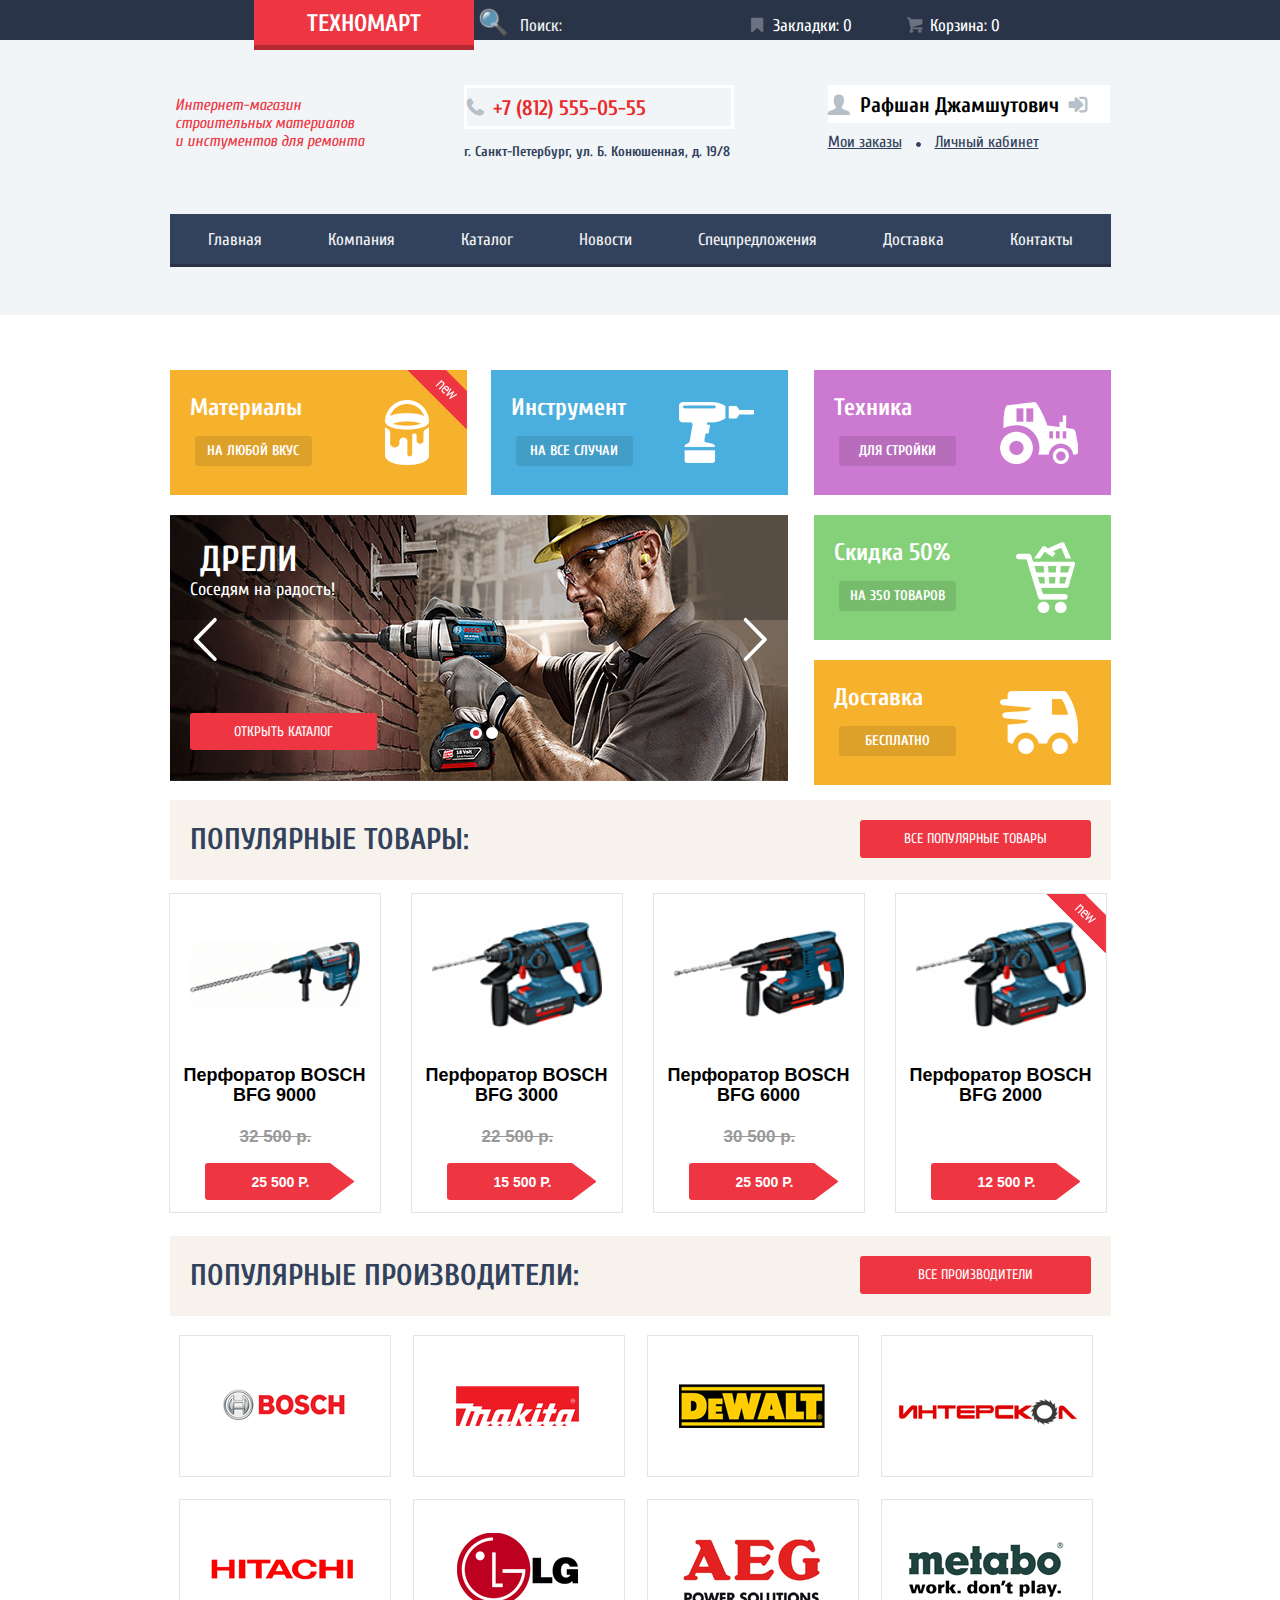
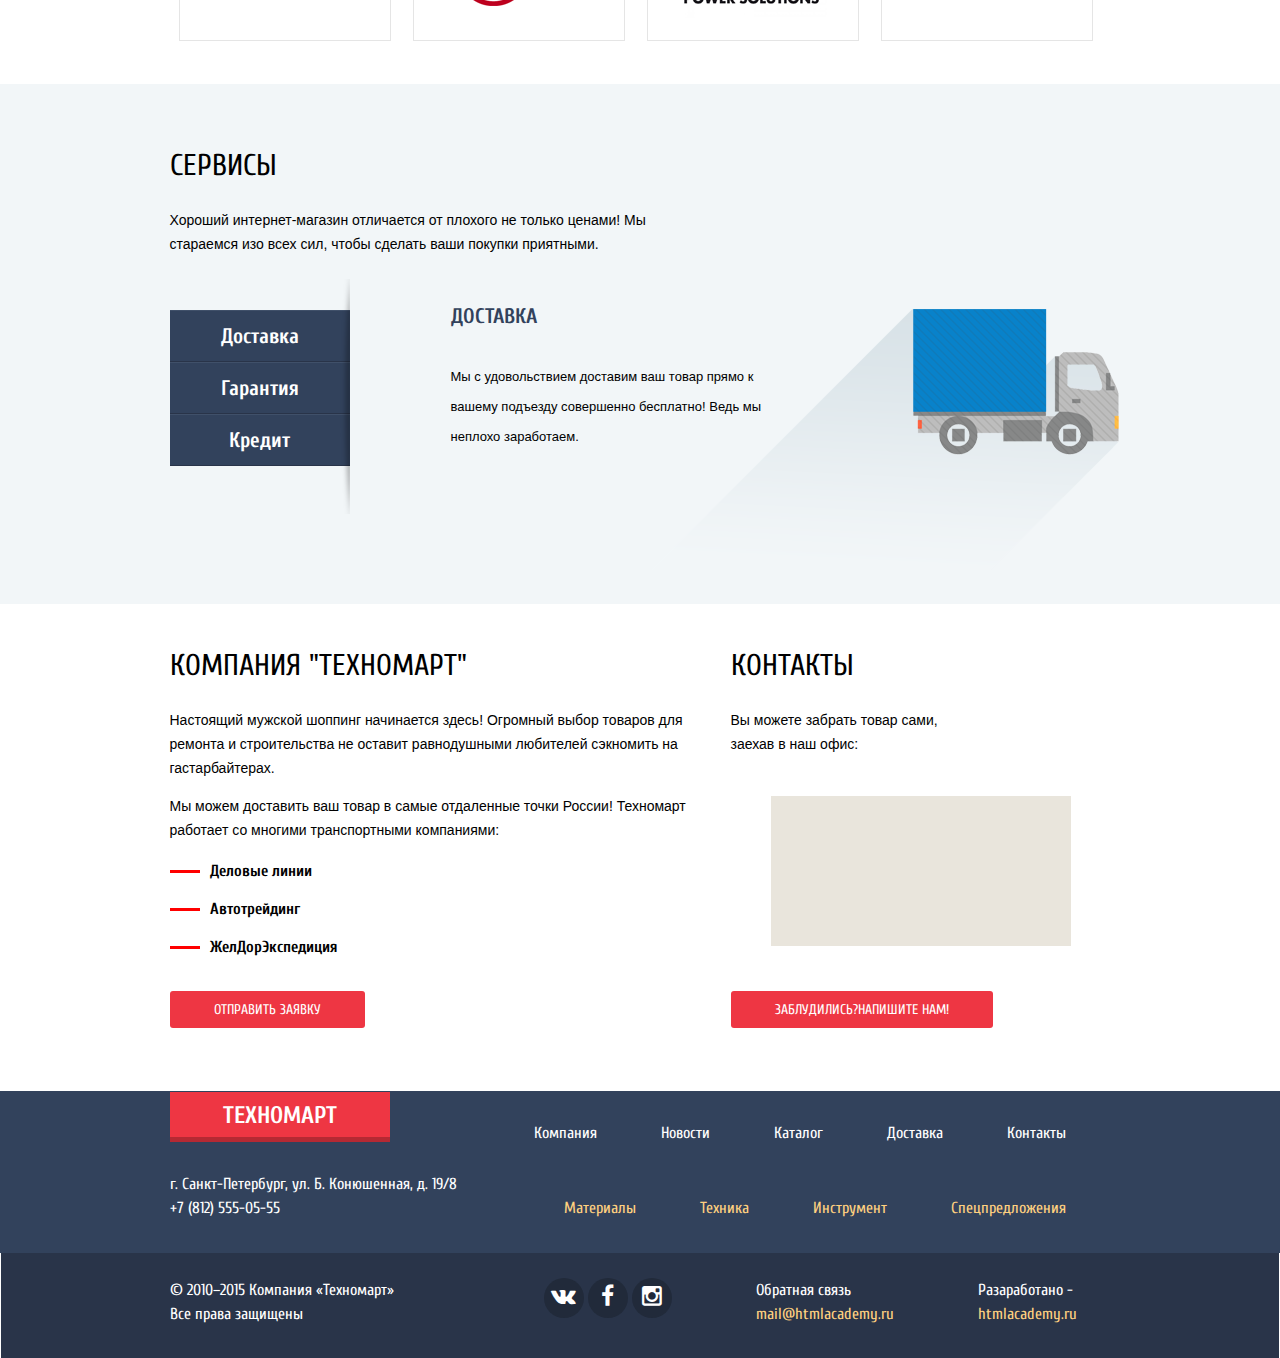
<file: technomart/index.html>
<!DOCTYPE html>
<html lang="en">
<head>
	<meta charset="UTF-8">
	<title>«Техномарт»</title>
	<link href='http://fonts.googleapis.com/css?family=Cuprum:400,400italic,700,700italic&subset=latin,cyrillic' rel='stylesheet' type='text/css'>
	<link href='http://fonts.googleapis.com/css?family=PT+Sans:400,700,400italic,700italic&subset=latin,cyrillic' rel='stylesheet' type='text/css'>
	<!--<link href='fonts/PTS76F.ttf' rel='stylesheet' type='text/css'>
	<link href='fonts/PTS75F.ttf' rel='stylesheet' type='text/css'>
	<link href='fonts/PTS56F.ttf' rel='stylesheet' type='text/css'>
	<link href='fonts/PTS55F.ttf' rel='stylesheet' type='text/css'>
	<link href='fonts/PTN77F.ttf' rel='stylesheet' type='text/css'>
	<link href='fonts/PTN57F.ttf' rel='stylesheet' type='text/css'>
	<link href='fonts/PTC75F.ttf' rel='stylesheet' type='text/css'>
	<link href='fonts/PTC55F.ttf' rel='stylesheet' type='text/css'>
	<link href='fonts/Cuprum-Regular.ttf' rel='stylesheet' type='text/css'>
	<link href='fonts/Cuprum-Italic.ttf' rel='stylesheet' type='text/css'>
	<link href='fonts/Cuprum-BoldItalic.ttf' rel='stylesheet' type='text/css'>
	<link href='fonts/Cuprum-Bold.ttf' rel='stylesheet' type='text/css'>-->
	<link rel="stylesheet" href="css/normalize.css">
	<link rel="stylesheet" href="css/style.css"></head>
<body>
	<header>
		<div class="border-up">
			<div class="content-wraper">
				<ul>
					<li>
						<a href="index.html" class="logo" >Техномарт</a>
					</li>
					<li>
						🔍
						<input type="text" class="search" value="Поиск:"></li>
					<li>
						<a href="" class="icon-bookmark">
							<span>
								Закладки: <b>0</b>
							</span>
						</a>
					</li>
					<li>
						<a href="" class="icon-basket">
							<span>
								Корзина: <b>0</b>
							</span>
						</a>
					</li>

					<li>
						<a href="" class="order">Оформить заказ</a>
					</li>
				</ul>
			</div>
		</div>
		<div class="layer">
			<div class="content-wraper">

				<div class="main-title">
					<div class="discript">
						<p>
							Интернет-магазин строительных материалов и инстументов для ремонта
						</p>
					</div>
					<div class="contacts">
						<div class="phone">+7 (812) 555-05-55</div>
						<p>г. Санкт-Петербург, ул. Б. Конюшенная, д. 19/8</p>
					</div>
					<div class="buttons">
						<a href="#" class="enter">Войти</a>
						<a href="#" class="registration">Регистрация</a>

					</div>
					<div class="login">
						<a href="" class="btnlog">Рафшан Джамшутович</a>

						<a href="">Мои заказы</a>
						<div class="point"></div>
						<a href="">Личный кабинет</a>
					</div>

				</div>

				<nav>
					<ul>
						<li>
							<a href="">Главная</a>
						</li>
						<li>
							<a href="">Компания</a>
						</li>
						<li>
							<a href="">Каталог</a>
						</li>
						<li>
							<a href="">Новости</a>
						</li>
						<li>
							<a href="">Спецпредложения</a>
						</li>
						<li>
							<a href="">Доставка</a>
						</li>
						<li>
							<a href="">Контакты</a>
						</li>
					</ul>
				</nav>
			</div>
		</div>

	</header>

	<div class="content-wraper">
		<div class="face-content">
			<figure>
				<div class="new">
					<img src="img/new.png" alt=""></div>
				<h3>Материалы</h3>
				<a href="">На любой вкус</a>

			</figure>

			<figure>

				<h3>Инструмент</h3>
				<a href="">На все случаи</a>
			</figure>

			<figure>
				<h3>Техника</h3>
				<a href="">Для стройки</a>
			</figure>

			<figure class="slider">

				<input type="radio" id="btn-1" name="toggle" checked>
				<input type="radio" id="btn-2" name="toggle">
				<div class="slider-controls">
					<label for="btn-1"></label>
					<label for="btn-2"></label>
				</div>

				<div class="arrow-controls">

					<label for="btn-1" class="icon-right on-second-right"></label>
					<label for="btn-2" class="icon-left on-first-left"></label>
					<label for="btn-2" class="icon-right on-first-right"></label>
					<label for="btn-1" class="icon-left on-second-left"></label>
				</div>

				<div class="slides">

					<div class="slide">
						<p class="slide-text">
							<span>Дрели</span>
							<br>Соседям на радость!</p>
						<a href="" class="slide-btn">Открыть каталог</a>

					</div>

					<div class="slide">
						<p class="slide-text">
							<span>Перфораторы</span>
							<br>Настоящие мужские игрушки</p>
						<a href="" class="slide-btn">Открыть каталог</a>
					</div>
				</div>

			</figure>

			<figure>

				<h3>Скидка 50%</h3>
				<a href="">на 350 товаров</a>
			</figure>

			<figure>
				<h3>Доставка</h3>
				<a href="">Бесплатно</a>
			</figure>

		</div>

		<article class="top-goods clearfix">
			<div class="title-top-goods">
				<h2>Популярные товары:</h2>
				<a href="" class="slide-btn">Все популярные товары</a>
			</div>
			<section class="items-top">
				<article class="item-top">
					<img class="picture-item"  src="img/bfg9000.png"   alt="Перфоратор BOSCH BFG 9000">
					<h3>Перфоратор BOSCH BFG 9000</h3>
					<p>32 500 р.</p>
					<div class="slide-btn-div">25 500 р.</div>
					<div class="item-buttons">
						<button class="buy">Купить</button>
						<button class="bookmark">В закладки</button>
					</div>
				</article>

				<article class="item-top">
					<img class="picture-item"  src="img/bfg3000.png"   alt="Перфоратор BOSCH BFG 9000">
					<h3>Перфоратор BOSCH BFG 3000</h3>
					<p>22 500 р.</p>
					<div class="slide-btn-div">15 500 р.</div>
					<div class="item-buttons">
						<button class="buy">Купить</button>
						<button class="bookmark">В закладки</button>
					</div>
				</article>

				<article class="item-top">
					<img class="picture-item"  src="img/bfg6000.png"   alt="Перфоратор BOSCH BFG 9000">
					<h3>Перфоратор BOSCH BFG 6000</h3>
					<p>30 500 р.</p>
					<div class="slide-btn-div">25 500 р.</div>
					<div class="item-buttons">
						<button class="buy">Купить</button>
						<button class="bookmark">В закладки</button>
					</div>
				</article>

				<article class="item-top">
					<div class="new">
						<img src="img/new.png" alt=""></div>
					<img class="picture-item"  src="img/bfg2000.png"   alt="Перфоратор BOSCH BFG 9000">
					<h3>Перфоратор BOSCH BFG 2000</h3>
					<p></p>
					<div class="slide-btn-div">12 500 р.</div>
					<div class="item-buttons">
						<button class="buy">Купить</button>
						<button class="bookmark">В закладки</button>
					</div>
				</article>

			</section>

			<section class="items-manufacturers">

				<div class="title-top-goods">
					<h2>Популярные производители:</h2>
					<a href="" class="slide-btn">Все производители</a>
				</div>

				<article class="item-top">
					<a href="" title="BOSCH"></a>
				</article>

				<article class="item-top">
					<a href=""></a>
				</article>

				<article class="item-top">
					<a href=""></a>
				</article>

				<article class="item-top">
					<a href=""></a>
				</article>

				<article class="item-top">
					<a href=""></a>
				</article>

				<article class="item-top">
					<a href=""></a>
				</article>

				<article class="item-top">
					<a href=""></a>
				</article>

				<article class="item-top">
					<a href=""></a>
				</article>

			</section>
		</article>
</div>
		<article class="main-services">
			<div class="content-wraper">
			<h3>Сервисы</h3>
			<p>
				Хороший интернет-магазин отличается от плохого не только ценами!
Мы стараемся изо всех сил, чтобы сделать ваши покупки приятными.
			</p>
            <input type="radio" id="s-btn-1" name="s-toggle" checked>
			<input type="radio" id="s-btn-2" name="s-toggle">
			<input type="radio" id="s-btn-3" name="s-toggle">
			<div class="s-slider-controls">
				<label for="s-btn-1">Доставка</label>
				<label for="s-btn-2">Гарантия</label>
				<label for="s-btn-3">Кредит</label>
			</div>

			<section class="services-slides">
				<figure class="service-slide">
					<h2>Доставка</h2>
					<p>Мы с удовольствием доставим ваш товар прямо 
к вашему подъезду совершенно бесплатно!
Ведь мы неплохо заработаем.</p>
<img src="img/bg_slider_delivery.png" alt=""> 	
				</figure>
				<figure class="service-slide">
					<h2>Гарантия</h2>
					<p>Если купленный у нас товар поломается или заискрит, 
а также в случае пожара, спровоцированного его возгаранием,  вы всегда можете быть уверены в нашей гарантии. Мы обменяем сгоревший товар на новый. 
Дом уж восстановите как-нибудь сами.</p>
<img src="img/bg_slider_warranty.png" alt="">
				</figure>
				<figure class="service-slide">
					<h2>Кредит</h2>
					<p>Залезть в долговую яму стало проще! 
Кредитные консультанты придут вам на помощь.</p>
	<a href="" class="slide-btn">Отправить заявку</a>
<img src="img/bg_slider_credit.png" alt="">
				</figure>
			</section>
		    </div>
			</article>

			<div class="content-wraper clearfix">
			<article class="final-info">
				<section class="about-info"><h3>Компания "Техномарт"</h3><p>Настоящий мужской шоппинг начинается здесь! Огромный выбор товаров для ремонта и строительства не оставит равнодушными любителей сэкномить на гастарбайтерах.
</p><p>Мы можем доставить ваш товар в самые отдаленные точки России!
Техномарт работает со многими транспортными компаниями:</p>
<ul>
	<li>Деловые линии</li>
	<li>Автотрейдинг</li>
	<li>ЖелДорЭкспедиция</li>
</ul>
<a href="" class="slide-btn">Отправить заявку</a>
</section>
				<section class="contact-info"><h3>Контакты</h3><p>Вы можете забрать товар сами,<br> заехав в наш офис:</p><div id="yandex-map" class="map-info"></div><a href="" class="slide-btn">Заблудились?Напишите нам!</a>
				<div id="big-map-info" class="big-map-info"></div></section>
			</article>
			</div>

			<div class="modal-content-write-us">
				<form action="" class="">
				     <div class="name-modal clearfix"><span>Ваше имя:<br>
					<input type="text" placeholder="Представьтесь, пожалуйста" required></span>
					<span>Ваш e-mail:<br>
					<input type="text" placeholder="Для отправки ответа" required></span>
					</div>
					<div class="msg-modal">Текст письма:<br>
					<textarea placeholder="В свободной форме" rows="10" cols="67"></textarea> 
					</div>
                    <div class="buttons-modal">
					<input class="slide-btn" type="submit" value="Отправить">
					<input class="slide-btn" type="reset" value="Отмена">
					</div>
				</form>
			</div>

			<footer>
				
					<div class="part-first-footer">
					<div class="content-wraper">
						<ul>
							<li><a href="index.html" class="logo" >Техномарт</a></li>
							<li><a href="">Компания</a></li>
							<li><a href="">Новости</a></li>
							<li><a href="">Каталог</a></li>
							<li><a href="">Доставка</a></li>
							<li><a href="">Контакты</a></li>
						</ul>
						<ul>
							<li>г. Санкт-Петербург, ул. Б. Конюшенная, д. 19/8
+7 (812) 555-05-55</li>
							<li><a href="">Материалы</a></li>
							<li><a href="">Техника</a></li>
							<li><a href="">Инструмент</a></li>
							<li><a href="">Спецпредложения</a></li>
						</ul>
					</div>
					<div class="part-second-footer">
					<div class="content-wraper">
						<ul>
							<li>© 2010–2015 Компания «Техномарт»<br>
Все права защищены</li>
							<li><div class="social-btn vk"></div>
							<div class="social-btn facebook"></div>
							<div class="social-btn insta"></div></li>
							<li><div class="info-footer">Обратная связь<br><span>mail@htmlacademy.ru</span></div></li>
							<li><div class="info-footer">Разаработано - <br><span>htmlacademy.ru</span></div></li>
						</ul>
					</div>
					</div>
				</div>
			</footer>

			<script type="text/javascript" charset="utf-8" src="https://api-maps.yandex.ru/services/constructor/1.0/js/?sid=Ft5ud1qsmqNXCoJzRww0gpZ7fTsBx5E6&width=300&height=150&id=yandex-map"></script>
			<script type="text/javascript" charset="utf-8" src="https://api-maps.yandex.ru/services/constructor/1.0/js/?sid=Ft5ud1qsmqNXCoJzRww0gpZ7fTsBx5E6&width=915&height=415&id=big-map-info"></script>
</body>
</html>
</file>
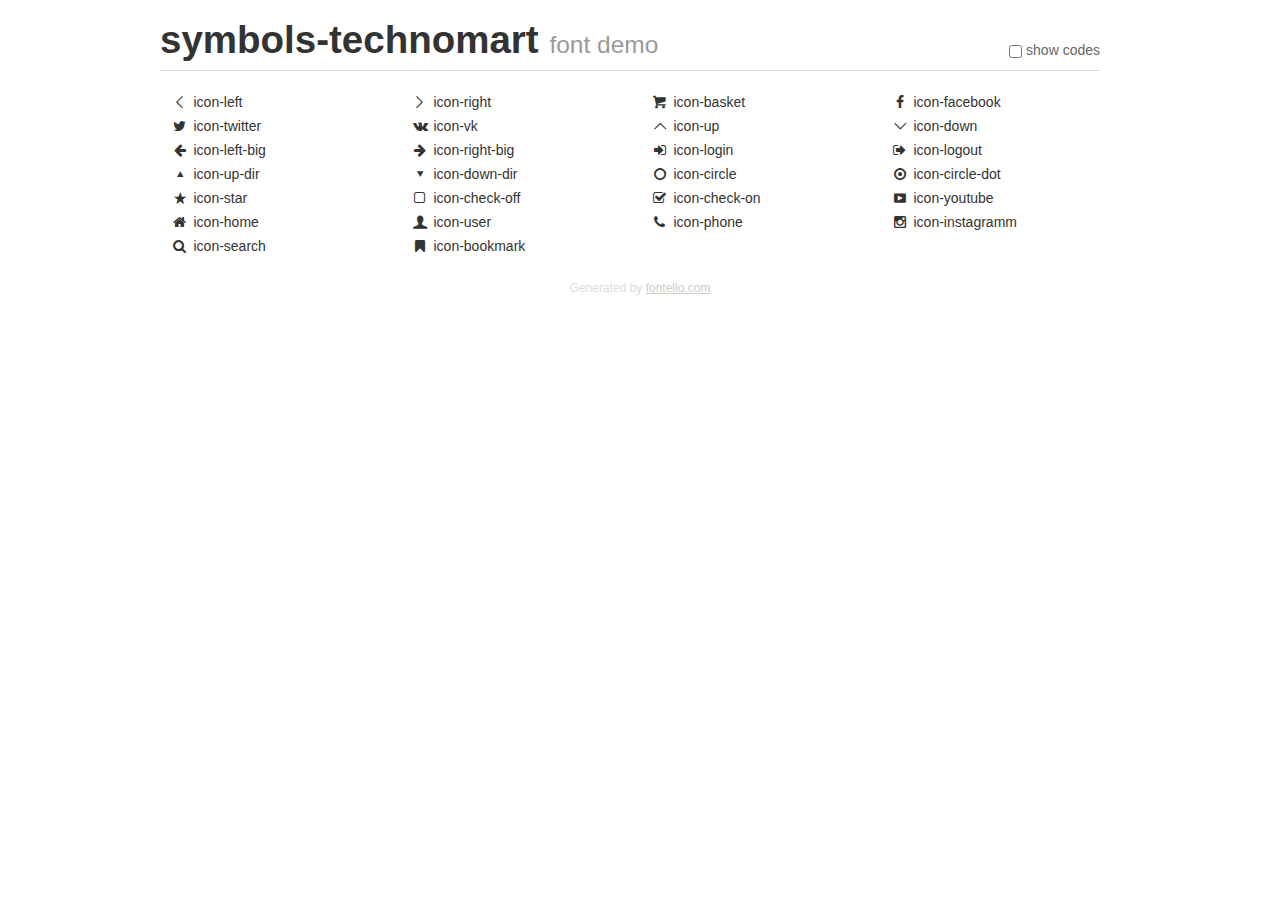
<file: symbols-technomart/demo.html>
<!DOCTYPE html>
<html>
  <head><!--[if lt IE 9]><script language="javascript" type="text/javascript" src="//html5shim.googlecode.com/svn/trunk/html5.js"></script><![endif]-->
    <meta charset="UTF-8"><style>/*
 * Bootstrap v2.2.1
 *
 * Copyright 2012 Twitter, Inc
 * Licensed under the Apache License v2.0
 * http://www.apache.org/licenses/LICENSE-2.0
 *
 * Designed and built with all the love in the world @twitter by @mdo and @fat.
 */
.clearfix {
  *zoom: 1;
}
.clearfix:before,
.clearfix:after {
  display: table;
  content: "";
  line-height: 0;
}
.clearfix:after {
  clear: both;
}
html {
  font-size: 100%;
  -webkit-text-size-adjust: 100%;
  -ms-text-size-adjust: 100%;
}
a:focus {
  outline: thin dotted #333;
  outline: 5px auto -webkit-focus-ring-color;
  outline-offset: -2px;
}
a:hover,
a:active {
  outline: 0;
}
button,
input,
select,
textarea {
  margin: 0;
  font-size: 100%;
  vertical-align: middle;
}
button,
input {
  *overflow: visible;
  line-height: normal;
}
button::-moz-focus-inner,
input::-moz-focus-inner {
  padding: 0;
  border: 0;
}
body {
  margin: 0;
  font-family: "Helvetica Neue", Helvetica, Arial, sans-serif;
  font-size: 14px;
  line-height: 20px;
  color: #333;
  background-color: #fff;
}
a {
  color: #08c;
  text-decoration: none;
}
a:hover {
  color: #005580;
  text-decoration: underline;
}
.row {
  margin-left: -20px;
  *zoom: 1;
}
.row:before,
.row:after {
  display: table;
  content: "";
  line-height: 0;
}
.row:after {
  clear: both;
}
[class*="span"] {
  float: left;
  min-height: 1px;
  margin-left: 20px;
}
.container,
.navbar-static-top .container,
.navbar-fixed-top .container,
.navbar-fixed-bottom .container {
  width: 940px;
}
.span12 {
  width: 940px;
}
.span11 {
  width: 860px;
}
.span10 {
  width: 780px;
}
.span9 {
  width: 700px;
}
.span8 {
  width: 620px;
}
.span7 {
  width: 540px;
}
.span6 {
  width: 460px;
}
.span5 {
  width: 380px;
}
.span4 {
  width: 300px;
}
.span3 {
  width: 220px;
}
.span2 {
  width: 140px;
}
.span1 {
  width: 60px;
}
[class*="span"].pull-right,
.row-fluid [class*="span"].pull-right {
  float: right;
}
.container {
  margin-right: auto;
  margin-left: auto;
  *zoom: 1;
}
.container:before,
.container:after {
  display: table;
  content: "";
  line-height: 0;
}
.container:after {
  clear: both;
}
p {
  margin: 0 0 10px;
}
.lead {
  margin-bottom: 20px;
  font-size: 21px;
  font-weight: 200;
  line-height: 30px;
}
small {
  font-size: 85%;
}
h1 {
  margin: 10px 0;
  font-family: inherit;
  font-weight: bold;
  line-height: 20px;
  color: inherit;
  text-rendering: optimizelegibility;
}
h1 small {
  font-weight: normal;
  line-height: 1;
  color: #999;
}
h1 {
  line-height: 40px;
}
h1 {
  font-size: 38.5px;
}
h1 small {
  font-size: 24.5px;
}
body {
  margin-top: 90px;
}
.header {
  position: fixed;
  top: 0;
  left: 50%;
  margin-left: -480px;
  background-color: #fff;
  border-bottom: 1px solid #ddd;
  padding-top: 10px;
  z-index: 10;
}
.footer {
  color: #ddd;
  font-size: 12px;
  text-align: center;
  margin-top: 20px;
}
.footer a {
  color: #ccc;
  text-decoration: underline;
}
.the-icons {
  font-size: 14px;
  line-height: 24px;
}
.switch {
  position: absolute;
  right: 0;
  bottom: 10px;
  color: #666;
}
.switch input {
  margin-right: 0.3em;
}
.codesOn .i-name {
  display: none;
}
.codesOn .i-code {
  display: inline;
}
.i-code {
  display: none;
}
</style>
    <link rel="stylesheet" href="css/symbols-technomart.css">
    <link rel="stylesheet" href="css/animation.css"><!--[if IE 7]><link rel="stylesheet" href="css/symbols-technomart-ie7.css"><![endif]-->
    <script>
      function toggleCodes(on) {
        var obj = document.getElementById('icons');
        
        if (on) {
          obj.className += ' codesOn';
        } else {
          obj.className = obj.className.replace(' codesOn', '');
        }
      }
      
    </script>
  </head>
  <body>
    <div class="container header">
      <h1>
        symbols-technomart
         <small>font demo</small>
      </h1>
      <label class="switch">
        <input type="checkbox" onclick="toggleCodes(this.checked)">show codes
      </label>
    </div>
    <div id="icons" class="container">
      <div class="row">
        <div title="Code: 0x3c" class="the-icons span3"><i class="icon-left"></i> <span class="i-name">icon-left</span><span class="i-code">0x3c</span></div>
        <div title="Code: 0x3e" class="the-icons span3"><i class="icon-right"></i> <span class="i-name">icon-right</span><span class="i-code">0x3e</span></div>
        <div title="Code: 0x62" class="the-icons span3"><i class="icon-basket"></i> <span class="i-name">icon-basket</span><span class="i-code">0x62</span></div>
        <div title="Code: 0x66" class="the-icons span3"><i class="icon-facebook"></i> <span class="i-name">icon-facebook</span><span class="i-code">0x66</span></div>
      </div>
      <div class="row">
        <div title="Code: 0x74" class="the-icons span3"><i class="icon-twitter"></i> <span class="i-name">icon-twitter</span><span class="i-code">0x74</span></div>
        <div title="Code: 0x76" class="the-icons span3"><i class="icon-vk"></i> <span class="i-name">icon-vk</span><span class="i-code">0x76</span></div>
        <div title="Code: 0x2c4" class="the-icons span3"><i class="icon-up"></i> <span class="i-name">icon-up</span><span class="i-code">0x2c4</span></div>
        <div title="Code: 0x2c5" class="the-icons span3"><i class="icon-down"></i> <span class="i-name">icon-down</span><span class="i-code">0x2c5</span></div>
      </div>
      <div class="row">
        <div title="Code: 0x2190" class="the-icons span3"><i class="icon-left-big"></i> <span class="i-name">icon-left-big</span><span class="i-code">0x2190</span></div>
        <div title="Code: 0x2192" class="the-icons span3"><i class="icon-right-big"></i> <span class="i-name">icon-right-big</span><span class="i-code">0x2192</span></div>
        <div title="Code: 0x2386" class="the-icons span3"><i class="icon-login"></i> <span class="i-name">icon-login</span><span class="i-code">0x2386</span></div>
        <div title="Code: 0x241b" class="the-icons span3"><i class="icon-logout"></i> <span class="i-name">icon-logout</span><span class="i-code">0x241b</span></div>
      </div>
      <div class="row">
        <div title="Code: 0x25b2" class="the-icons span3"><i class="icon-up-dir"></i> <span class="i-name">icon-up-dir</span><span class="i-code">0x25b2</span></div>
        <div title="Code: 0x25bc" class="the-icons span3"><i class="icon-down-dir"></i> <span class="i-name">icon-down-dir</span><span class="i-code">0x25bc</span></div>
        <div title="Code: 0x25cb" class="the-icons span3"><i class="icon-circle"></i> <span class="i-name">icon-circle</span><span class="i-code">0x25cb</span></div>
        <div title="Code: 0x25cf" class="the-icons span3"><i class="icon-circle-dot"></i> <span class="i-name">icon-circle-dot</span><span class="i-code">0x25cf</span></div>
      </div>
      <div class="row">
        <div title="Code: 0x2605" class="the-icons span3"><i class="icon-star"></i> <span class="i-name">icon-star</span><span class="i-code">0x2605</span></div>
        <div title="Code: 0x2610" class="the-icons span3"><i class="icon-check-off"></i> <span class="i-name">icon-check-off</span><span class="i-code">0x2610</span></div>
        <div title="Code: 0x2611" class="the-icons span3"><i class="icon-check-on"></i> <span class="i-name">icon-check-on</span><span class="i-code">0x2611</span></div>
        <div title="Code: 0xf39e" class="the-icons span3"><i class="icon-youtube"></i> <span class="i-name">icon-youtube</span><span class="i-code">0xf39e</span></div>
      </div>
      <div class="row">
        <div title="Code: 0x1f3e0" class="the-icons span3"><i class="icon-home"></i> <span class="i-name">icon-home</span><span class="i-code">0x1f3e0</span></div>
        <div title="Code: 0x1f468" class="the-icons span3"><i class="icon-user"></i> <span class="i-name">icon-user</span><span class="i-code">0x1f468</span></div>
        <div title="Code: 0x1f4de" class="the-icons span3"><i class="icon-phone"></i> <span class="i-name">icon-phone</span><span class="i-code">0x1f4de</span></div>
        <div title="Code: 0x1f4f7" class="the-icons span3"><i class="icon-instagramm"></i> <span class="i-name">icon-instagramm</span><span class="i-code">0x1f4f7</span></div>
      </div>
      <div class="row">
        <div title="Code: 0x1f50d" class="the-icons span3"><i class="icon-search"></i> <span class="i-name">icon-search</span><span class="i-code">0x1f50d</span></div>
        <div title="Code: 0x1f516" class="the-icons span3"><i class="icon-bookmark"></i> <span class="i-name">icon-bookmark</span><span class="i-code">0x1f516</span></div>
      </div>
    </div>
    <div class="container footer">Generated by <a href="http://fontello.com">fontello.com</a></div>
  </body>
</html>
</file>
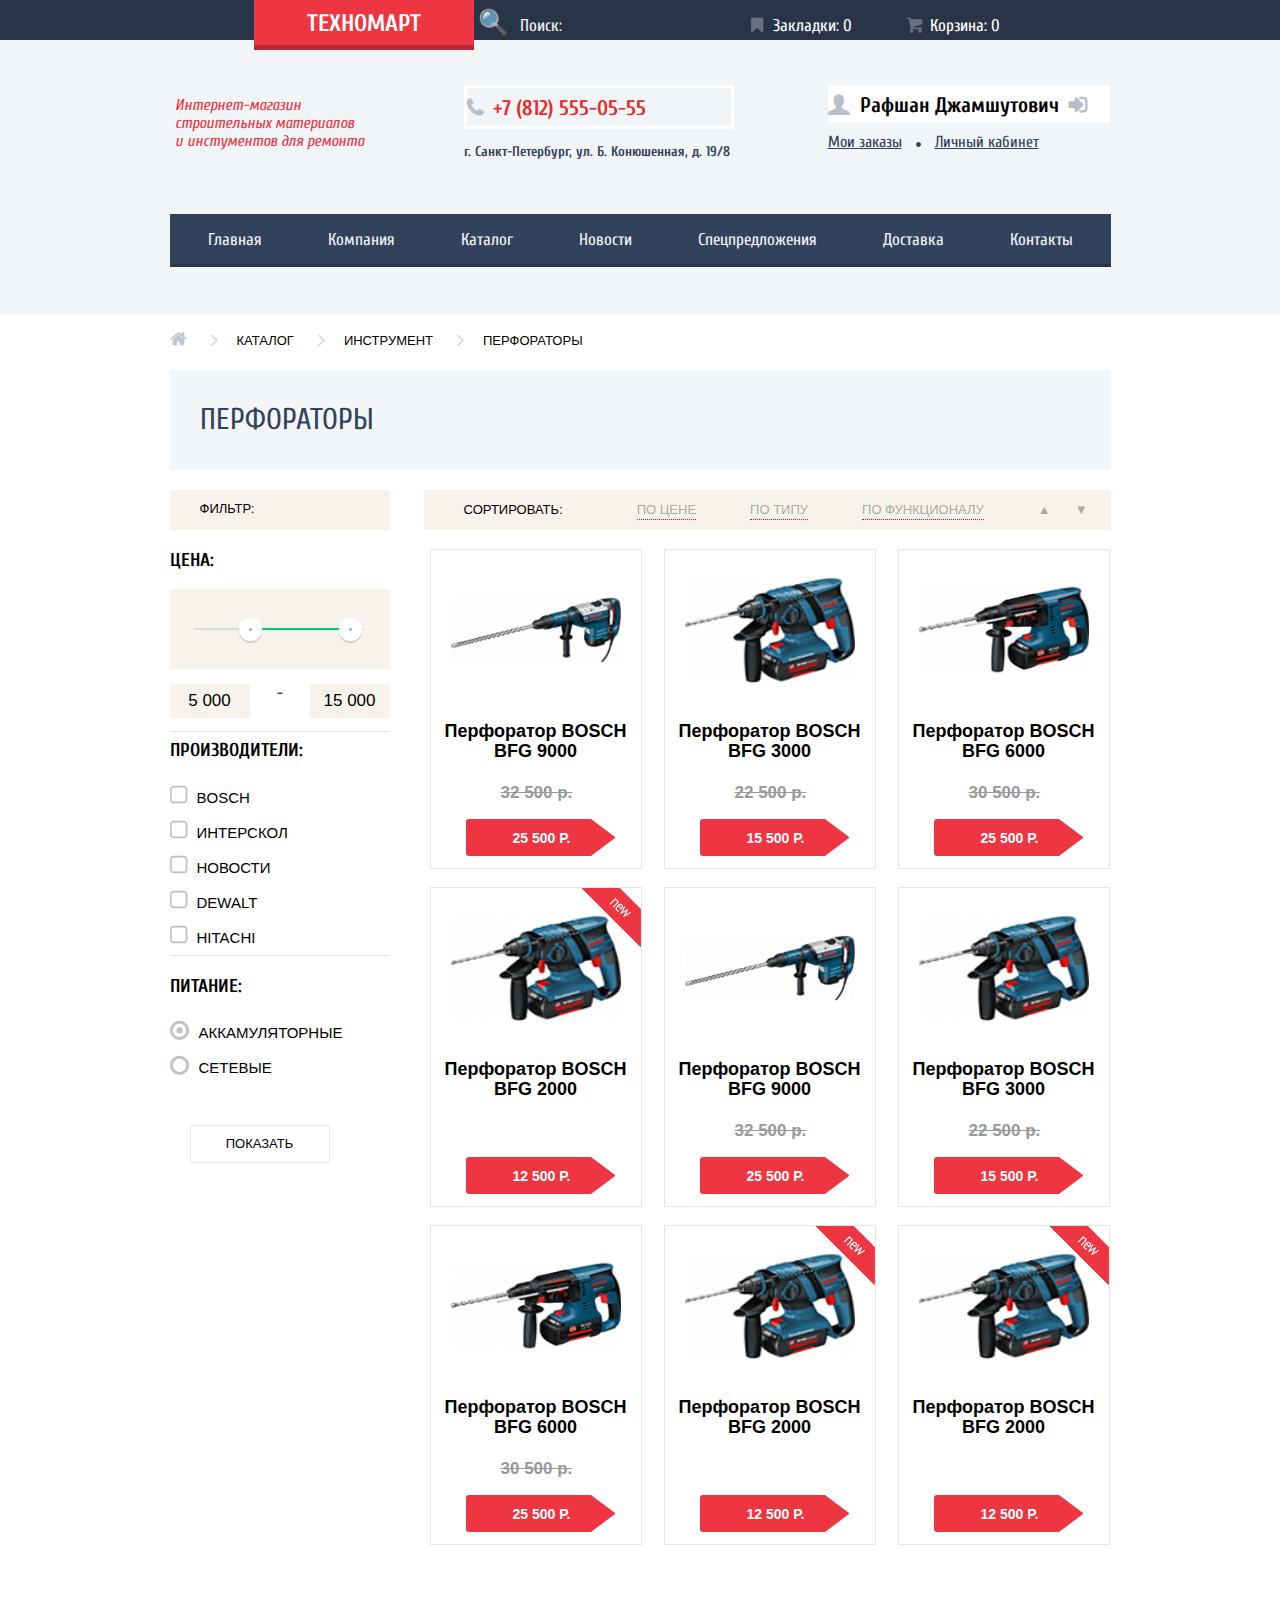
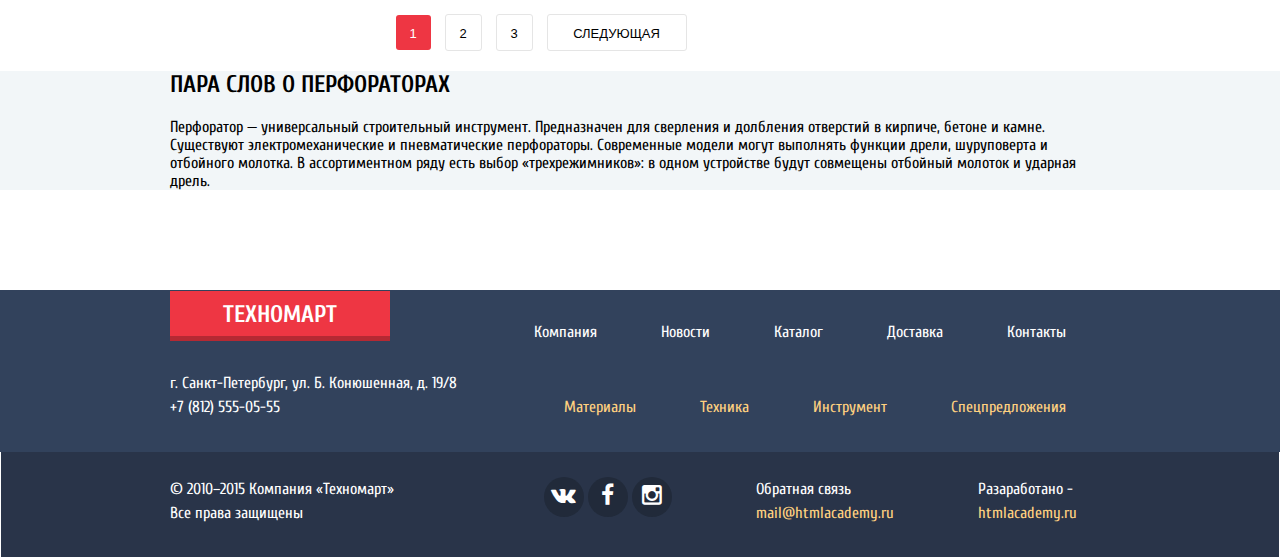
<file: technomart/catalog.html>
<!DOCTYPE html>
<html lang="en">
<head>
	<meta charset="UTF-8">
	<title>«Техномарт»</title>
	<link href='http://fonts.googleapis.com/css?family=Cuprum:400,400italic,700,700italic&subset=latin,cyrillic' rel='stylesheet' type='text/css'>
	<link href='http://fonts.googleapis.com/css?family=PT+Sans:400,700,400italic,700italic&subset=latin,cyrillic' rel='stylesheet' type='text/css'>
	<!--<link href='fonts/PTS76F.ttf' rel='stylesheet' type='text/css'>
	<link href='fonts/PTS75F.ttf' rel='stylesheet' type='text/css'>
	<link href='fonts/PTS56F.ttf' rel='stylesheet' type='text/css'>
	<link href='fonts/PTS55F.ttf' rel='stylesheet' type='text/css'>
	<link href='fonts/PTN77F.ttf' rel='stylesheet' type='text/css'>
	<link href='fonts/PTN57F.ttf' rel='stylesheet' type='text/css'>
	<link href='fonts/PTC75F.ttf' rel='stylesheet' type='text/css'>
	<link href='fonts/PTC55F.ttf' rel='stylesheet' type='text/css'>
	<link href='fonts/Cuprum-Regular.ttf' rel='stylesheet' type='text/css'>
	<link href='fonts/Cuprum-Italic.ttf' rel='stylesheet' type='text/css'>
	<link href='fonts/Cuprum-BoldItalic.ttf' rel='stylesheet' type='text/css'>
	<link href='fonts/Cuprum-Bold.ttf' rel='stylesheet' type='text/css'>
	-->
	<link rel="stylesheet" href="css/normalize.css">
	<link rel="stylesheet" href="css/style.css"></head>
<body>
	<header>
		<div class="border-up">
			<div class="content-wraper">
				<ul>
					<li>
						<a href="index.html" class="logo" >Техномарт</a>
					</li>
					<li>
						🔍
						<input type="text" class="search" value="Поиск:"></li>
					<li>
						<a href="" class="icon-bookmark">
							<span>
								Закладки: <b>0</b>
							</span>
						</a>
					</li>
					<li>
						<a href="" class="icon-basket">
							<span>
								Корзина: <b>0</b>
							</span>
						</a>
					</li>

					<li>
						<a href="" class="order">Оформить заказ</a>
					</li>
				</ul>
			</div>
		</div>
		<div class="layer">
			<div class="content-wraper">

				<div class="main-title">
					<div class="discript">
						<p>
							Интернет-магазин строительных материалов и инстументов для ремонта
						</p>
					</div>
					<div class="contacts">
						<div class="phone">+7 (812) 555-05-55</div>
						<p>г. Санкт-Петербург, ул. Б. Конюшенная, д. 19/8</p>
					</div>
					<div class="buttons">
						<a href="#" class="enter">Войти</a>
						<a href="#" class="registration">Регистрация</a>

					</div>
					<div class="login">
						<a href="" class="btnlog">Рафшан Джамшутович</a>

						<a href="">Мои заказы</a>
						<div class="point"></div>
						<a href="">Личный кабинет</a>
					</div>

				</div>

				<nav>
					<ul>
						<li>
							<a href="">Главная</a>
						</li>
						<li>
							<a href="">Компания</a>
						</li>
						<li>
							<a href="">Каталог</a>
						</li>
						<li>
							<a href="">Новости</a>
						</li>
						<li>
							<a href="">Спецпредложения</a>
						</li>
						<li>
							<a href="">Доставка</a>
						</li>
						<li>
							<a href="">Контакты</a>
						</li>
					</ul>
				</nav>
			</div>
		</div>

	</header>

	<div class="content-wraper">
		<div class="catalog-navigation">
			<ul>
				<li>
					<a href="">🏠</a>
				</li>
				<li>
					<a href="">Каталог</a>
				</li>
				<li>
					<a href="">Инструмент</a>
					
				</li>
				<li>
					<a href="">Перфораторы</a>
					
				</li>
			</ul>
		</div>
			<section class="page-catalog clearfix">

				<article class="catalog-paragraph">
					<h2>Перфораторы</h2>

					<form action="" class="filter">
					<div class="form-title">Фильтр:</div>
						<h3>Цена:</h3>
						<div class="price-filter">
							<div class="scale-layer">
								<div class="scale">
									<div style="margin-left:50px;width:100px;" class="bar"></div>
										<div class="toggle min-toggle"></div>
								<div class="toggle max-toggle"></div>
								</div>
							
							</div>
							<div class="price-inpt clearfix">
								
								<input class="min-price" type="text" value="5 000">
								-
								<input class="max-price" type="text" value="15 000"></div>
						</div>

						<br><br><br>
						<h3>Производители:</h3>
						<div class="inpt-manufactures">
							<input type="checkbox" name="manufactures" id="bosch" >
							<label for="bosch">BOSCH</label>
							<br>
							<input type="checkbox" name="manufactures" id="interskol">
							<label for="interskol">Интерскол</label>
							<br>
							<input type="checkbox" name="manufactures" id="makita">
							<label for="makita">Новости</label>
							<br>
							<input type="checkbox" name="manufactures" id="dewalt">
							<label for="dewalt">Dewalt</label>
							<br>
							<input type="checkbox" name="manufactures" id="hitachi">
							<label for="hitachi">Hitachi</label>
							<br></div>

						<h3>Питание:</h3>
						<div class="inpt">
							<input type="radio" name="power" id="battery" checked>
							<label for="battery">Аккамуляторные</label>
							<br>
							<input type="radio" name="power" id="grid"  >
							<label for="grid">Сетевые</label>
							<br></div>

						<input type="submit" class="btn-submit" value="Показать"></form>

					<div class="catalog-title-navigation">

						<ul>

							<li>Сортировать:</li>
							<li>
								<input type="checkbox" id="price" name="param1">
								<label for="price">по цене</label>
							</li>
							<li>
								<input type="checkbox" id="type" name="param2">
								<label for="type">по типу</label>

							</li>
							<li>
								<input type="checkbox" id="func" name="param3">
								<label for="func">по функционалу</label>

							</li>
							<li>
								<input type="checkbox" id="up" name="param5" >
								<label for="up" class="up"></label>

							</li>

							<li>
								<input type="checkbox" id="down" name="param4" >
								<label for="down" class="down"></label>

							</li>
							
						</ul>
						<div class="arrow"></div>
					</div>

					<div class="catalog-galery">
						<article class="item-top">
							<img class="picture-item"  src="img/bfg9000.png"   alt="Перфоратор BOSCH BFG 9000">
							<h3>Перфоратор BOSCH BFG 9000</h3>
							<p>32 500 р.</p>
							<div class="slide-btn-div">25 500 р.</div>
							<div class="item-buttons">
								<button class="buy">Купить</button>
								<button class="bookmark">В закладки</button>
							</div>
						</article>

						<article class="item-top">
							<img class="picture-item"  src="img/bfg3000.png"   alt="Перфоратор BOSCH BFG 9000">
							<h3>Перфоратор BOSCH BFG 3000</h3>
							<p>22 500 р.</p>
							<div class="slide-btn-div">15 500 р.</div>
							<div class="item-buttons">
								<button class="buy">Купить</button>
								<button class="bookmark">В закладки</button>
							</div>
						</article>

						<article class="item-top">
							<img class="picture-item"  src="img/bfg6000.png"   alt="Перфоратор BOSCH BFG 9000">
							<h3>Перфоратор BOSCH BFG 6000</h3>
							<p>30 500 р.</p>
							<div class="slide-btn-div">25 500 р.</div>
							<div class="item-buttons">
								<button class="buy">Купить</button>
								<button class="bookmark">В закладки</button>
							</div>
						</article>

						<article class="item-top">
							<div class="new">
								<img src="img/new.png" alt=""></div>
							<img class="picture-item"  src="img/bfg2000.png"   alt="Перфоратор BOSCH BFG 9000">
							<h3>Перфоратор BOSCH BFG 2000</h3>
							<p></p>
							<div class="slide-btn-div">12 500 р.</div>
							<div class="item-buttons">
								<button class="buy">Купить</button>
								<button class="bookmark">В закладки</button>
							</div>
						</article>

					
							<article class="item-top">
								<img class="picture-item"  src="img/bfg9000.png"   alt="Перфоратор BOSCH BFG 9000">
								<h3>Перфоратор BOSCH BFG 9000</h3>
								<p>32 500 р.</p>
								<div class="slide-btn-div">25 500 р.</div>
								<div class="item-buttons">
									<button class="buy">Купить</button>
									<button class="bookmark">В закладки</button>
								</div>
							</article>

							<article class="item-top">
								<img class="picture-item"  src="img/bfg3000.png"   alt="Перфоратор BOSCH BFG 9000">
								<h3>Перфоратор BOSCH BFG 3000</h3>
								<p>22 500 р.</p>
								<div class="slide-btn-div">15 500 р.</div>
								<div class="item-buttons">
									<button class="buy">Купить</button>
									<button class="bookmark">В закладки</button>
								</div>
							</article>

							<article class="item-top">
								<img class="picture-item"  src="img/bfg6000.png"   alt="Перфоратор BOSCH BFG 9000">
								<h3>Перфоратор BOSCH BFG 6000</h3>
								<p>30 500 р.</p>
								<div class="slide-btn-div">25 500 р.</div>
								<div class="item-buttons">
									<button class="buy">Купить</button>
									<button class="bookmark">В закладки</button>
								</div>
							</article>

							<article class="item-top">
							<div class="new">
								<img src="img/new.png" alt=""></div>
								<img class="picture-item"  src="img/bfg2000.png"   alt="Перфоратор BOSCH BFG 9000">
								<h3>Перфоратор BOSCH BFG 2000</h3>
								<p></p>
								<div class="slide-btn-div">12 500 р.</div>
								<div class="item-buttons">
									<button class="buy">Купить</button>
									<button class="bookmark">В закладки</button>
								</div>
							</article>

							<article class="item-top">
								<div class="new">
								<img src="img/new.png" alt=""></div>
								<img class="picture-item"  src="img/bfg2000.png"   alt="Перфоратор BOSCH BFG 9000">
								<h3>Перфоратор BOSCH BFG 2000</h3>
								<p></p>
								<div class="slide-btn-div">12 500 р.</div>
								<div class="item-buttons">
									<button class="buy">Купить</button>
									<button class="bookmark">В закладки</button>
								</div>
							</article>

						


					
<div class="paginator">
	<a href="" class="page active">1</a>
	<a href="" class="page">2</a>
	<a href="" class="page">3</a>
	<a href="" class="next">Следующая</a>
</div>
	</article>
				</section>
			</div>
		
	</div>


<div class="catalog-closing">
	<div class="content-wraper">
		<h2>ПАРА СЛОВ О ПЕРФОРАТОРАХ</h2>
		<p>Перфоратор — универсальный строительный инструмент. Предназначен для сверления и долбления отверстий в кирпиче, бетоне и камне.
Существуют электромеханические и пневматические перфораторы. Современные модели могут выполнять функции дрели, шуруповерта и отбойного молотка. В ассортиментном ряду есть выбор «трехрежимников»: в одном устройстве будут совмещены отбойный молоток и ударная дрель.</p>
	</div>
</div>


		<footer>

			<div class="part-first-footer">
				<div class="content-wraper">
					<ul>
						<li>
							<a href="index.html" class="logo" >Техномарт</a>
						</li>
						<li>
							<a href="">Компания</a>
						</li>
						<li>
							<a href="">Новости</a>
						</li>
						<li>
							<a href="">Каталог</a>
						</li>
						<li>
							<a href="">Доставка</a>
						</li>
						<li>
							<a href="">Контакты</a>
						</li>
					</ul>
					<ul>
						<li>
							г. Санкт-Петербург, ул. Б. Конюшенная, д. 19/8
+7 (812) 555-05-55
						</li>
						<li>
							<a href="">Материалы</a>
						</li>
						<li>
							<a href="">Техника</a>
						</li>
						<li>
							<a href="">Инструмент</a>
						</li>
						<li>
							<a href="">Спецпредложения</a>
						</li>
					</ul>
				</div>
				<div class="part-second-footer">
					<div class="content-wraper">
						<ul>
							<li>
								© 2010–2015 Компания «Техномарт»
								<br>Все права защищены</li>
							<li>
								<div class="social-btn vk"></div>
								<div class="social-btn facebook"></div>
								<div class="social-btn insta"></div>
							</li>
							<li>
								<div class="info-footer">
									Обратная связь
									<br>
									<span>mail@htmlacademy.ru</span>
								</div>
							</li>
							<li>
								<div class="info-footer">
									Разаработано -
									<br>
									<span>htmlacademy.ru</span>
								</div>
							</li>
						</ul>
					</div>
				</div>
			</div>
		</footer>

</body>
	</html>
</file>
<file: technomart/css/style.css>
@charset "UTF-8";

 @font-face {
  font-family: 'symbols-technomart';
  src: url('../icon-fonts/symbols-technomart.eot?22619757');
  src: url('../icon-fonts/symbols-technomart.eot?22619757#iefix') format('embedded-opentype'),
       url('../icon-fonts/symbols-technomart.woff?22619757') format('woff'),
       url('../icon-fonts/symbols-technomart.ttf?22619757') format('truetype'),
       url('../icon-fonts/symbols-technomart.svg?22619757#symbols-technomart') format('svg');
  font-weight: normal;
  font-style: normal;
}
/* Chrome hack: SVG is rendered more smooth in Windozze. 100% magic, uncomment if you need it. */
/* Note, that will break hinting! In other OS-es font will be not as sharp as it could be */
/*
@media screen and (-webkit-min-device-pixel-ratio:0) {
  @font-face {
    font-family: 'symbols-technomart';
    src: url('../font/symbols-technomart.svg?22619757#symbols-technomart') format('svg');
  }
}
*/
 
 [class^="icon-"]:before, [class*=" icon-"]:before {
  font-family: "symbols-technomart";
  font-style: normal;
  font-weight: normal;
  speak: none;
 
  display: inline-block;
  text-decoration: inherit;
  width: 1em;
  margin-right: .2em;
  text-align: center;
  /* opacity: .8; */
 
  /* For safety - reset parent styles, that can break glyph codes*/
  font-variant: normal;
  text-transform: none;
     
  /* fix buttons height, for twitter bootstrap */
  line-height: 1em;
 
  /* Animation center compensation - margins should be symmetric */
  /* remove if not needed */
  margin-left: .2em;
 
  /* you can be more comfortable with increased icons size */
  /* font-size: 120%; */
 
  /* Uncomment for 3D effect */
  /* text-shadow: 1px 1px 1px rgba(127, 127, 127, 0.3); */
}
 
.icon-left:before { content: '\3c'; } /* '&lt;' */
.icon-right:before { content: '\3e'; } /* '&gt;' */
.icon-basket:before { content: '\62'; } /* 'b' */
.icon-facebook:before { content: '\66'; } /* 'f' */
.icon-twitter:before { content: '\74'; } /* 't' */
.icon-vk:before { content: '\76'; } /* 'v' */
.icon-up:before { content: '\2c4'; } /* '˄' */
.icon-down:before { content: '\2c5'; } /* '˅' */
.icon-left-big:before { content: '\2190'; } /* '←' */
.icon-right-big:before { content: '\2192'; } /* '→' */
.icon-login:before { content: '\2386'; } /* '⎆' */
.icon-logout:before { content: '\241b'; } /* '␛' */
.icon-up-dir:before { content: '\25b2'; } /* '▲' */
.icon-down-dir:before { content: '\25bc'; } /* '▼' */
.icon-circle:before { content: '\25cb'; } /* '○' */
.icon-circle-dot:before { content: '\25cf'; } /* '●' */
.icon-star:before { content: '\2605'; } /* '★' */
.icon-check-off:before { content: '\2610'; } /* '☐' */
.icon-check-on:before { content: '\2611'; } /* '☑' */
.icon-youtube:before { content: '\f39e'; } /* '' */
.icon-home:before { content: '🏠'; } /* '\1f3e0' */
.icon-user:before { content: '👨'; } /* '\1f468' */
.icon-phone:before { content: '📞'; } /* '\1f4de' */
.icon-instagramm:before { content: '📷'; } /* '\1f4f7' */
.icon-search:before { content: '🔍'; } /* '\1f50d' */
.icon-bookmark:before { content: '🔖'; } /* '\1f516' */

html,body{
    margin:0;
     padding:0;
  
}
body{
    font-size:16px;
    font-family: 'Cuprum', sans-serif;
    font-weight: 300;
    font-style: normal;
    color:black;
    background:white;

}

/*===========HEADER=======*/

header{
overflow: hidden;
}
.border-up {
  margin: 0;
  padding: 0;
  height: 45px;
  background: #293449;
  border: none;
  text-align: center;
  min-width: 1024px;

}
.content-wraper{
  width: 941px;
 position: relative;
  margin: 0 auto;
}


.border-up>.content-wraper>ul{
  margin: 0;
  padding: 0;
  list-style: none;
}

.border-up .content-wraper ul li{
  margin: 0;
  padding: 0;
  display: inline-block;
}
.logo{
    display: block;
    font-size:24px;
    font-family: 'Cuprum', sans-serif;
    font-weight: bold;
    font-style: normal;
    color:white;
    background:#ee3643;
   text-decoration: none;
    text-transform: uppercase;
    width: 220px;
    height: 35px;
   border-bottom: 5px solid #b52933;
    padding-top: 10px;
    position: relative; 
    z-index: 10;


}

.search{

  display: block;
  background:#293449;
  font-family: 'Cuprum', sans-serif;
  color:white;
  font-size:17px;
  color: #f1f1f3;
  height: 39px;
  width: 200px;
  border: none;
  margin-bottom:0px;
  padding: 0px;
  margin-left: 5px; 
  /*position:relative;*/
  bottom: 3px;
  display: inline-block;
}
.search:hover{
  outline: none;
    background: #212a3a;
  color: white;
}

.search:focus{
  outline: none;
}

.border-up>.content-wraper>ul>li:nth-child(2){
  color:#6a7180;
   font-size: 25px;
}

.border-up>.content-wraper>ul>li:nth-child(2):hover,
.border-up>.content-wraper>ul>li:nth-child(2):hover > .search

{
  background: #212a3a;
  color: white;
}

.logo:hover {
  background: #ca2c37;
}
.logo:active{
  background: #ba2732;
}

.icon-bookmark,
.icon-basket,
.order
{
  display: block;
  font-family: 'Cuprum', sans-serif;
  color:white;
  font-size:17px;
  text-decoration: none;
  color:#6a7180;
  width: 149px;
  height: 30px;
  text-align: center;
  padding-top: 15px;
 

}

.icon-bookmark>span,
.icon-basket>span
{
  color:white;
}

.icon-bookmark:hover,
.icon-basket:hover{
   background: #212a3a;
   color: white;
}

.order{
  padding-left: 9px;
  padding-right: 9px; ;

  background: #63a63e;
  color:white;
}

.order:hover
{
  background: #5fbb2d;
}

.order:active
{
  background: #518534;
  color: #a4bf94;
}

.icon-bookmark:active,
.icon-basket:active
{
  background: #161d29;
  color: #999ca1;
}
.icon-bookmark>span:active,
.icon-basket>span:active{
   color: #999ca1;
}

.layer {
  height: 275px;
  background: #f1f5f7;
  margin:0;
  padding: 0;
  position: relative;
  bottom: 5px;
}

.discript{
  width: 200px;

  text-align: left;
display: inline-block;
height: 0;
 margin-top: 35px;
}

.discript p{
  font-size:16px;
    font-family: 'Cuprum', sans-serif;
    font-style: italic;
    color:#ee3643;
    padding: 5px;
}


.contacts{
  width: 270px;
display: inline-block;
vertical-align: top;
margin-right: 0px;
margin-left: 90px;
margin-top: 45px;
    
}
.contacts .phone{
   font-size:21px;
    font-family: 'Cuprum', sans-serif;
    font-weight:bold;
    color:#e9292a;
    border: 3px solid white;
    padding-top: 8px;
 height: 30px;


}

.phone:before{
  content: '📞';
  font-family: "symbols-technomart";
  color: #b7bfc8;
  padding-right: 10px;
  }

.contacts>p {
  font-size:14px;
    font-family: 'Cuprum', sans-serif;
    font-weight:bold;
   width: 277px;
  color: #32425c;

}

.buttons{
  text-align: center;
}

.buttons>a, .btnlog{
  font-size:21px;
    font-family: 'Cuprum', sans-serif;
    font-weight:bold;
  color: #000;

  background: white;
  text-decoration: none;
padding: ;
 display: block;
padding-top: 8px;
 height: 30px;


}

.enter, .btnlog{
  width: 120px;
 float: left;

}

.enter:before{
  content: '\2386';
  font-family: "symbols-technomart";
  color: #b7bfc8;
  padding-right: 10px;
  }



  .enter:hover,
  .registration:hover
  {
    color:#ef4350;
  }

  .enter:active,
  .registration:active
  {
    color:#b2b2b2;
  }

  .enter:hover:before{
  
    color: #32425c;
  }
.enter:active:before{
  color:#b2b2b2;
}

.registration{
  width: 150px;
  float: right;

}


.buttons,.login{
  width:279px;
  height: 50px;

display: inline-block;
margin-left: 90px;
vertical-align: top;
margin-top: 45px;
}

.buttons{
display: none;

}

.login{
height: 50px;


}

.btnlog{
  width: 282px;

}

.btnlog:before{
  content: '👨';
  font-family: "symbols-technomart";
  color: #b7bfc8;
  padding-right: 10px;

}

.btnlog:after{
  content: '\2386';
  font-family: "symbols-technomart";
  color: #b7bfc8;
  padding-left: 10px;

}

.btnlog:hover:before,
.btnlog:hover:after
{
  color: #32425c;
}

.btnlog:active:before,
.btnlog:active:after,
.btnlog:active
{
  color: #b2b2b2;
}


.point{
  background: #32425c;
  display:block;
  width: 3px;
  height: 3px;
  border:1px solid #32425c;
  border-radius: 100%;
  display: inline-block;
  margin-right: 10px;
  margin-left: 10px;
  margin-top: 10px;

}

.login>a:nth-child(2),.login>a:nth-child(4)
{
  display: inline-block;
  margin-top: 10px;
  color: #32425c;
}

.login>a:nth-child(2):hover,.login>a:nth-child(4):hover{
  color: #ee3643;
}

.login>a:nth-child(2):active,.login>a:nth-child(4):active{
  color: #b7bfc8;
}



.main-title{


}


.layer>.content-wraper>nav
{
  height: 50px;
  padding:0;
  margin-top: 40px;
  background: #32425c;
  border-bottom: 3px solid #293449;
  
}

.layer>.content-wraper>nav>ul{
  text-align: center;
  padding: 0;
  list-style: none;


}
.layer>.content-wraper>nav>ul>li{
  display: inline-block;
}

.layer>.content-wraper>nav>ul>li>a{
  text-decoration: none;
  font-size:17px;
  font-family: 'Cuprum', sans-serif;
  font-weight:normal;
  display: inline-block;
  color: #f1f2f4;
  padding: 16px 31px;
  margin: 0;
 

}

.layer>.content-wraper>nav>ul>li>a:hover{
  background: #293449;
}

.layer>.content-wraper>nav>ul>{

  padding: 0;
  margin: 0;
}

.layer>.content-wraper>nav>ul>li>a:active{
  background: #1d2739;
  color: #8e939c;
}
.face-content{
  
  margin-top:40px;
  height: 440px;
  

}

/*=======Content===============*/

.face-content>figure{
  width: 297px;
  height: 125px;
  margin: 10px;
  padding: 0;
  display: inline-block;
  
}

.face-content>figure:nth-child(1){
  margin-left: 0;
}

.face-content>figure:nth-child(3),
.face-content>figure:nth-child(5),
.face-content>figure:nth-child(6){
  margin-right:0;
  float: right;
}


.face-content>.slider{
  width: 618px;
  height: 270px;
  display: inline-block;
  margin: 10px 0;
  float: left;
  position: relative;
 
}

.face-content>figure:nth-child(5),
.face-content>figure:nth-child(6){
 
}

.face-content>figure:nth-child(6){
display: block;

}


.face-content>figure>h3{
  text-decoration: none;
  font-size:24px;
  font-family: 'Cuprum', sans-serif;
  font-weight:bold;
  color: #fff;
  padding-left: 20px;
  margin-bottom: 15px;
}


.face-content>figure>a{
  text-decoration: none;
  font-size:14px;
  line-height:18px;
  font-family: 'Cuprum', sans-serif;
  font-weight:bold;
  color: #fff;
  margin-left: 25px;
  text-transform: uppercase;
  display:block;
  border: 1px solid black;
  width:115px;
  border-radius: 3px;
  text-align: center;
  padding: 5px 0;
  margin-top: 0;
  background: #dda028;
  border-color: #dda028;
}

.new{
  width: 60px;

  float: right;
}

.face-content>figure:nth-child(1)
{
background: #f6b22d url('../img/materials.png') no-repeat 85% 50%;
}

.face-content>figure:nth-child(1)>a{
  background: #dda028;
  border-color: #dda028;
}


.face-content>figure:nth-child(2)
{
background: #4aafde url('../img/tool.png') no-repeat 85% 50%;
}

.face-content>figure:nth-child(2)>a{
  background: #429dc7;
  border-color: #429dc7;
}

.face-content>figure:nth-child(3)
{
background: #cc79d1 url('../img/equipment.png') no-repeat 85% 50%;
}

.face-content>figure:nth-child(3)>a{
  background: #b76dbc;
  border-color: #b76dbc;
}

.face-content>figure:nth-child(5)
{
background: #85d179 url('../img/discounts.png') no-repeat 85% 50%;
}

.face-content>figure:nth-child(5)>a{
  background: #77bc6d;
  border-color: #77bc6d;
}

.face-content>figure:nth-child(6)
{
background: #f6b22d url('../img/delivery.png') no-repeat 85% 50%;
}

.face-content>figure:nth-child(6)>a{
  background: #dda028;
  border-color: #dda028;
}

.face-content>figure:nth-child(6)>a:hover,
.face-content>figure:nth-child(5)>a:hover,
.face-content>figure:nth-child(3)>a:hover,
.face-content>figure:nth-child(2)>a:hover,
.face-content>figure:nth-child(1)>a:hover{
  background: #ccc;
  border-color: #ccc;
}

.face-content>figure:nth-child(6)>a:active,
.face-content>figure:nth-child(5)>a:active,
.face-content>figure:nth-child(3)>a:active,
.face-content>figure:nth-child(2)>a:active,
.face-content>figure:nth-child(1)>a:active{
  background: #b2b2b2;
  border-color: #b2b2b2;
}

/*=========Slider=========*/


.slider{
  overflow: hidden;
}

.slider-controls>label{
 
  width: 6px;
  height: 6px;
  border:3px solid white;
  background: white;
  border-radius: 100%;
  cursor:pointer;
  display: inline-block;
  position: relative;

 }

 .slider-controls{
  position: absolute;
  top:210px;
  left:300px;
   z-index: 2;
 }



.slider>input[type=radio] {
  
 position: absolute;
 opacity: 0;
}


#btn-1:checked ~ .slider-controls label[for="btn-1"],
#btn-2:checked ~ .slider-controls label[for="btn-2"] { 
    background:#ee3643;
}



.slide-text{
   text-decoration: none;
  font-size:18px;
  line-height:24px;
  font-family: 'Cuprum', sans-serif;
  font-weight:normal;
  color: white;
  margin-bottom: 120px;
  margin-top: 30px;
   margin-left: 20px;

}

.slide-text>span{

  font-size:36px;
  line-height:30px;
  font-weight:bold;
  text-transform: uppercase;
   margin-left: 10px;

}


.slide-btn{
  text-decoration: none;
  font-size:14px;
  line-height:18px;
  font-family: 'Cuprum', sans-serif;
  font-weight:normal;
  color: white;
  text-transform: uppercase;
  background: #ee3643;
padding: 10px 44px;
  border-radius: 3px;
  margin-left: 20px;
}

.slide {
  position: absolute;
  width: 618px;
  height: 270px;
  overflow: hidden;
  
  opacity:0;
   -webkit-transition: all 1s ease-out 0.5s;
     -moz-transition: all 1s ease-out 0.5s;
     -o-transition: all 1s ease-out 0.5s;
     transition: all 1s ease-out 0.5s;
}


.slides>.slide:nth-child(1)
{
  right:618px;

}

.slides>.slide:nth-child(2)
{
  left:618px;

}


.slide:nth-child(1){
    background-image:url('../img/slide-drills.png');
    background-repeat:no-repeat;
  
}
.slide:nth-child(2){
    background-image:url('../img/slide-perforator.png');
    background-repeat:no-repeat;

}

#btn-2:checked ~ .slides>.slide:nth-child(2){
  
 
  opacity: 1;
  -webkit-transform:  translateX(-618px);
     -moz-transform: translateX(-618px);
     -o-transform: translateX(-618px);
     transform: translateX(-618px);

  }
 
 #btn-1:checked ~ .slides>.slide:nth-child(1){

 
  opacity: 1;
  -webkit-transform:  translateX(618px);
     -moz-transform: translateX(618px);
     -o-transform: translateX(618px);
     transform: translateX(618px);
  
}


.slide-btn:hover{
  background: #ca2c37;
}

.slide-btn:active{
  background: #ba2732;
}

.icon-right, .icon-left{
  
  position: absolute;
  z-index: 5;
  color: white;
  font-size: 50px;
  line-height: 10px;
  padding: 0;
  cursor: pointer;
}
.icon-left{

  top:100px;
}

.icon-right{
  top:100px;
  left:550px;
}

#btn-1:checked ~ .arrow-controls>.on-second-right,
#btn-1:checked ~ .arrow-controls>.on-second-left,
#btn-2:checked ~ .arrow-controls>.on-first-right,
#btn-2:checked ~ .arrow-controls>.on-first-left
 {

display:none;
} 


/*=======TOP GOODS=====*/


.title-top-goods {
  height: 80px;
  background: #f7f3ec;
 
}

.title-top-goods>h2{
  font-family: 'Cuprum', sans-serif;
  color:#32425c;
  font-size:30px;
  line-height: 30px;
  text-transform: uppercase;
  margin-left: 20px;
 float:left;

  
}

.title-top-goods>.slide-btn{
  margin:0;
  margin-top: 20px;
  
  margin-right: 20px;
  float:right;

 
 }

.clearfix::after{
  content: ' ';
  display: table;
  clear: both;
}

.item-top{
  width: 210px;
  height: 318px;
  text-align: center;
  position: relative;
  margin:14px;
  outline: 1px solid #e5e5e5;
}

.item-top:nth-child(1){
  margin-left: 0;
}

.item-top:nth-child(4){
  margin-right: 0;
}

.item-top>img{

  height: 132px;
  width: 170px;
  margin-top: 14px;

}

.item-top>h3{
  font-family: 'PTSans', sans-serif;
  color:black;
  font-size:18px;
  line-height: 20px;
   font-weight: bold;
   padding-top:3px;
    height: 80px;
  
}

.item-top>p{
  font-family: 'PTSans', sans-serif;
  color:#999999;
  font-size:17px;
  line-height: 20px;
   font-weight: bold;
   text-decoration: line-through;
   margin-top: 0;
   position: absolute;
   bottom:15%;
   left:70px;

}

.item-top>.slide-btn-div{
  text-decoration: none;
  font-size:14px;
  line-height:18px;
  font-family: 'PTSans', sans-serif;
  font-weight:bold;
  color: white;
  text-transform: uppercase;
  background: #ee3643;
padding: 10px 44px;
  border-radius: 3px;
 width: 64px;
 height: 17px;
margin-left: 35px;
position: relative;

 
}


.item-top>.slide-btn-div:after{
  content: "";
  display: block;
  width: 0px;
  height: 1px;
bottom: 0;
top: 0;
right: 0;
left: 125px;
 position: absolute;
   background: white;
  border: 18px solid transparent;
  border-left: 24px solid #ee3643;
  background: white;
   
}

 .item-top:hover{
-webkit-box-shadow: -5px 7px 43px 4px rgba(0,0,0,0.26);
-moz-box-shadow: -5px 7px 43px 4px rgba(0,0,0,0.26);
box-shadow: -5px 7px 43px 4px rgba(0,0,0,0.26);
}

.item-top:hover .item-buttons{

opacity: 1;
}

.item-buttons>.buy,
.item-buttons>.bookmark {

  font-size:14px;
  line-height:18px;
 font-family: 'Cuprum', sans-serif;
  font-weight:normal;
  color: white;
  text-transform: uppercase;
  background: #63a63e;
  border-radius: 3px;
  width: 120px;
  height: 45px;
  outline: none;
  border:none;
  border-bottom: 3px solid #367315;
  margin:10px;

}

.item-buttons {

  width: 206px;
  height: 145px;
  position: absolute;
  bottom: 50%;
  background: white;
  z-index: 1;
  opacity: 0;

}

.items-top>.item-top>.new>img {
  position: absolute;
  z-index: 2;
  right:0px;
}

.item-top:hover .picture-item {
  opacity: 0;
}

.buy:before{
  content:'\62';
  font-family:"symbols-technomart";
  padding-right: 5px;
  text-transform: none;
  color: #92c178;
}

.item-buttons>.bookmark{
  background: white;
  color:#32425c;
  border-bottom: none;
  border:3px solid #63a63e;
}

.item-buttons>.bookmark:hover{
  border-color: #32425c;
}


.item-buttons>.bookmark:active{
  border-color: #c1c6ce;
  color: #c1c6ce;
}

.buy:hover {
  background: #5fbb2d;
  color: white;
}

.buy:active{
  background: #92c178;
  color:white;
  border-bottom: none;
}

.buy:hover:before{
color:white;
}

.item-top{
  display: inline-block;
}

/*=======TOP manufacturers=====*/
.items-manufacturers .item-top {

  height: 140px;
  margin:10px;


}

.items-manufacturers>.title-top-goods>a{
  padding: 10px 58px;
  }

.items-manufacturers .item-top a {
  
  display: block;
  height: 139px;
  width: 208px;
  margin:0;
 
}

.items-manufacturers>.item-top:nth-child(2)>a{
   background: url('../img/bosch.png') no-repeat center;
}
.items-manufacturers>.item-top:nth-child(3)>a{
   background: url('../img/makita.png') no-repeat center;
}
.items-manufacturers>.item-top:nth-child(4)>a{
   background: url('../img/dewalt.png') no-repeat center;
}
.items-manufacturers>.item-top:nth-child(5)>a{
   background: url('../img/interskol.png') no-repeat center;
}
.items-manufacturers>.item-top:nth-child(6)>a{
   background: url('../img/hitachi.png') no-repeat center;
}
.items-manufacturers>.item-top:nth-child(7)>a{
   background: url('../img/lg.png') no-repeat center;
}
.items-manufacturers>.item-top:nth-child(8)>a{
   background: url('../img/aeg.png') no-repeat center;
}
.items-manufacturers>.item-top:nth-child(9)>a{
   background: url('../img/metabo.png') no-repeat center;
}

.items-manufacturers>.title-top-goods{
  margin:10px auto;

}

/*============Services============*/
.main-services {
  height: 520px;
  background: #f2f6f8;

}

.main-services  input {
  display: none;
}

.s-slider-controls{
  float:left;
  
 
}

.s-slider-controls:after{
  content: '';
  display: block;
  height: 235px;
  width: 20px;
  
 position: absolute;
 top:195px;
 left:160px;
 background: url('../img/shadow.png') no-repeat right;
 z-index: 10;
  
}


.s-slider-controls > label {
  display:block;
  padding: 10px 0;
  width: 180px;
  margin-top: 40px;
  background: #32425c;
  text-align: center;
  color: white;
  font-size:21px;
  font-family: 'Cuprum', sans-serif;
  line-height: 30px;
  font-weight: bold;
  font-style: normal;
  border-top: 1px solid #405069;
  border-bottom: 1px solid #293449;
 /* box-shadow: inset -5px 0 20px 0px #000;*/

}

.s-slider-controls > label:hover{
  background: #293449;
}

.s-slider-controls > label:active{
  background: white;
  color:#32425c;
  border:none;
}


.services-slides{
  width: 660px;
  height: 300px;
  float: right;
  margin-top: 20px;
  position: relative;
}

.s-slider-controls > label:nth-child(2),
.s-slider-controls > label:nth-child(3){
  margin-top: 0px;
}

.service-slide{
  width: 650px;
  height: 290px;
  position: absolute;
  left:-40px;
  bottom: 0px;
  
}

.service-slide img{
 position: absolute;
 bottom: 4px;
 left:200px;
 z-index: 2;

}

   .service-slide h2 {
    font-size:21px;
    font-family: 'Cuprum', sans-serif;
    line-height: 30px;
    font-weight: bold;
    font-style: normal;
    color:#32425c;
    text-transform: uppercase;
  }

   .services-slides>.service-slide>p {
    font-size:13px;
    font-family: 'PTSans', sans-serif;
    line-height: 30px;
    font-weight: normal;
    font-style: normal;
    color:black;
    width: 330px;
    z-index: 100;
    position: absolute;
 

  }

.main-services h3{
   font-size:30px;
    font-family: 'Cuprum', sans-serif;
    line-height: 24px;
    font-weight: normal;
    font-style: normal;
    color:black;
    text-transform: uppercase;
    padding-top: 70px;
}

.main-services>.content-wraper> p{
  font-size:14px;
    font-family: 'PTSans', sans-serif;
    line-height: 24px;
    font-weight: normal;
    font-style: normal;
    color:black;
    width:480px;
   
  
}



.service-slide:nth-child(1){
  opacity: 0;
}

.service-slide:nth-child(2){
  opacity: 0;
}

.service-slide:nth-child(3){
  opacity: 0;
}

#s-btn-1:checked ~ .services-slides>.service-slide:nth-child(1){
  opacity: 1;
}
#s-btn-2:checked ~ .services-slides>.service-slide:nth-child(2){
  opacity: 1;
}
#s-btn-3:checked ~ .services-slides>.service-slide:nth-child(3){
  opacity: 1;
}

.service-slide>.slide-btn{
  position: absolute;
  top:170px;
}

/*=========INFO=============*/

.about-info{

  width:520px;
  float: left;
  height: 387px;
}

.contact-info {

  width:380px;
  float: right;
  height: 387px;
}

.content-wraper{

}

.final-info h3{
  font-size:30px;
    font-family: 'Cuprum', sans-serif;
    line-height: 24px;
    font-weight: normal;
    font-style: normal;
    color:black;
    text-transform: uppercase;
    padding-top: 20px;
}

.final-info p{
  font-size:14px;
    font-family: 'PTSans', sans-serif;
    line-height: 24px;
    font-weight: normal;
    font-style: normal;
    color:black;
    
}

.final-info ul{
   font-weight: bold;
   list-style: none;
   margin-bottom: 44px;
}

.final-info ul>li{
  display: block;
  margin-top: 20px;
  position: relative;
  width: 180px;
}

.final-info ul>li:before{
  content:'';
  display:block;
  width: 30px;
  height: 3px;
  border-bottom: 3px solid red;
  position: absolute;
  right: 190px;
  top:5px;
}

.final-info .slide-btn{
  margin: 0px;
}

.map-info{
  height: 150px;
  width: 300px;
  margin-left: 40px;
  margin-bottom: 54px;
  margin-top: 40px;
  background: #e9e5dc;
}
.big-map-info{
  height: 415px;
  width: 915px;
  position: absolute;
  top:30px;
  left:-10px;
  border: 1px solid black;
background-image: -webkit-gradient(linear, center top, center bottom, from(#fcfcfc), to(#bfbfbf), color-stop(3%, #f7f7f7), color-stop(12%, #f2f2f2), color-stop(90%, #d9d9d9));
background-image: -webkit-linear-gradient(top, #fcfcfc, #f7f7f7 3%, #f2f2f2 12%, #d9d9d9 90%, #bfbfbf);
background-image: -moz-linear-gradient(top, #fcfcfc, #f7f7f7 3%, #f2f2f2 12%, #d9d9d9 90%, #bfbfbf);
background-image: -o-linear-gradient(top, #fcfcfc, #f7f7f7 3%, #f2f2f2 12%, #d9d9d9 90%, #bfbfbf);
background-image: -ms-linear-gradient(top, #fcfcfc, #f7f7f7 3%, #f2f2f2 12%, #d9d9d9 90%, #bfbfbf);
background-image: linear-gradient(to bottom, #fcfcfc, #f7f7f7 3%, #f2f2f2 12%, #d9d9d9 90%, #bfbfbf);
-webkit-box-shadow: 0 0 23px 4px rgba(0,0,0,0.5);
-moz-box-shadow: 0 0 23px 4px rgba(0,0,0,0.5);
box-shadow: 0 0 23px 4px rgba(0,0,0,0.5);
display: none;
}

.big-map-info:after{
  content:'';
  display: block;
  height: 30px;
  width: 30px;
  position: absolute;
  left:920px;
  top:0px;
  background:url('../img/cross-map.png')  no-repeat center;
  cursor: pointer;
}

/*==============Modal Content WRITE US===========*/
.modal-content-write-us{
  height: 415px;
  width: 620px;
  position: absolute;
  z-index: 100;
  border-top: 5px solid #ee3643;
  top:2385px;
  left:350px;
  background: white;
 border: 1px solid black;

-webkit-box-shadow: 0 6px 32px black;
-moz-box-shadow: 0 6px 32px black;
box-shadow: 0 6px 32px black;
display:none;
}

.modal-content-write-us:after{
  content:'';
  display: block;
  height: 30px;
  width: 30px;
  position: absolute;
  left:590px;
  top:0px;
  background:url('../img/cross-map.png')  no-repeat center;
  cursor: pointer;
}


.modal-content-write-us form{


  top:50px;
}

.buttons-modal{
margin-top:20px;
height: 71px;
text-align: center;
vertical-align: middle;
background: #f1f1f1;
border: 1px solid #f1f1f1;

}

.msg-modal{
  margin-top: 35px;
  margin-left: 65px;
  margin-bottom: 20.px;
}

.name-modal {
  margin-top: 40px;
}

.name-modal input{
  height: 35px;
  width:220px;
  margin-top: 10px;
}


.name-modal span:nth-child(1){
  float: left;
  margin-left: 65px;
}

.name-modal span:nth-child(2){
  float: right;
  margin-right: 65px;
}

.name-modal span, .msg-modal{
    font-size:18px;
    font-family: 'Cuprum', sans-serif;
    line-height: 18px;
    font-weight: normal;
    font-style: normal;
    color:black;
    text-transform: none;

    
  }

  .buttons-modal > input[type="submit"]{
  
   float:left;
   margin-left: 65px;
   margin-top: 15px;
   border: none;
  }

    .buttons-modal > input[type="reset"]{
   
   float:right;
    margin-right: 65px;
    margin-top: 15px;
    border: none;
    background: #fff;
    color: black;
  }

 

  .buttons-modal > input[type="reset"]:focus,
  .buttons-modal > input[type="submit"]:focus{
    outline:none;
  }

   .buttons-modal > input[type="reset"]:hover{
    background: #c9c6c6;
  }

     .buttons-modal > input[type="reset"]:active{
    background: white;
  }


  .buttons-modal > .slide-btn{
    margin-top: 20px;
    width:230px;
    margin: 0;
  }

/*===============FOOOOOTEEEER===========*/

.part-first-footer{
 
  margin-top:100px;
  background: #32425c;
  height: 160px;
  border:1px solid #32425c;
}

.part-first-footer ul{
  list-style: none;

 margin-top: 0;
  padding: 0;
  margin-bottom: 15px;

}

.part-first-footer ul li{
  display: inline-block;
 
  margin-left: 60px;
  font-size:18px;
 
}

.part-first-footer ul:nth-child(1) li:nth-child(2) a,
.part-first-footer ul:nth-child(1) li:nth-child(3) a,
.part-first-footer ul:nth-child(1) li:nth-child(4) a,
.part-first-footer ul:nth-child(1) li:nth-child(5) a,
.part-first-footer ul:nth-child(1) li:nth-child(6) a,
.part-first-footer ul:nth-child(2) li {
   
    font-size: 16px;
    font-family: 'Cuprum', sans-serif;
    line-height: 24px;
    font-weight: normal;
    font-style: normal;
    color:white;
    text-transform: none;
    text-decoration: none;
    position: relative;
    top:15px;

   
}

.part-first-footer ul:nth-child(1) li:nth-child(2) a:hover,
.part-first-footer ul:nth-child(1) li:nth-child(3) a:hover,
.part-first-footer ul:nth-child(1) li:nth-child(4) a:hover,
.part-first-footer ul:nth-child(1) li:nth-child(5) a:hover,
.part-first-footer ul:nth-child(1) li:nth-child(6) a:hover,
.part-first-footer ul:nth-child(2) li a:hover {
   
    text-decoration: underline;  
}

.part-first-footer ul:nth-child(1) li:nth-child(2) a:active,
.part-first-footer ul:nth-child(1) li:nth-child(3) a:active,
.part-first-footer ul:nth-child(1) li:nth-child(4) a:active,
.part-first-footer ul:nth-child(1) li:nth-child(5) a:active,
.part-first-footer ul:nth-child(1) li:nth-child(6) a:active{

color:#929caa;
text-decoration: none;
}

.part-first-footer ul:nth-child(2) li a:active{
  color:#998a6e;
text-decoration: none;
}


.part-first-footer ul:nth-child(2) li a{
  color: #ffd180;
   text-decoration: none;
   text-align: top;
}

.part-first-footer ul li:nth-child(1){
  margin-left: 0;

}

.part-first-footer ul:nth-child(2) li:nth-child(1){
  width: 295px;
 margin-right: 35px;
 

}

.part-first-footer ul:nth-child(1) li:nth-child(1){
  margin-right: 80px;
  text-align: center;
  margin-top: 0;

}

.part-second-footer{

  background: #293449;
  height: 105px;
  text-align: left;
  vertical-align: middle;
}

.part-second-footer ul{
  margin-top:48px;
  list-style: none;

  padding-top: 25px;

}

.part-second-footer ul li{
    font-size: 16px;
    font-family: 'Cuprum', sans-serif;
    line-height: 24px;
    font-weight: normal;
    font-style: normal;
    color:white;
    text-transform: none;
    text-decoration: none;
    margin-right: 20px;
}

.part-second-footer>.content-wraper>ul>li:nth-child(1){
  width:240px;
  text-align: left;
  margin-right: 70px;
}

.social-btn{
  width: 40px;
  height: 40px;
  background: #212a3a;
  border-radius: 50%;
  display: inline-block;
  text-align: center;
  padding-top: 0px;
  position: relative;
  bottom: 15px;
  cursor: pointer;

}

.social-btn:hover{
background:#ee3643;
}

.vk:after{
  content: '\76';
  font-family: "symbols-technomart";
  color: white;
   font-size: 23px;
    line-height: 35px;

}

.facebook:after{
  content: '\66';
  font-family: "symbols-technomart";
  color: white;
   font-size: 23px;
    line-height: 35px;

}

.insta:after{
  content: '📷';
  font-family: "symbols-technomart";
  color: white;
   font-size: 23px;
    line-height: 35px;

}

.info-footer>span{
  color:#ffd180;
}

.info-footer:hover>span{
  text-decoration: underline;
}

.info-footer:active>span{
  text-decoration: none;
  color:#e13643;
}


/*==============CATALOG===============*/

/*============Grid============*/

.catalog-navigation{

  margin-top:10px; 
 }

.catalog-paragraph { 

margin:0;
padding:0;
}

.catalog-paragraph h2{

  margin-top: 20px;
  padding: 0;
  margin-bottom: 20px;
}

.filter{

  float:left;


}

.price-filter{
  height: 77px;
  width: 220px;
 
  margin:0;

}

.inpt-manufactures{
 border-bottom: 1px solid #e5e5e5;

}

.inpt{
 
}

.catalog-title-navigation{
 
  float: right;
   background: #f7f3ec;
   width: 73%;
   height: 40px;

 
}

.catalog-galery{

  float:right;
  width: 715px;

}

.paginator{

}

/*=================style============*/


/*======Navigation===========*/
.catalog-navigation ul{
  list-style: none;
  margin:0;
  padding: 0;
}

.catalog-navigation ul li{
  display:inline-block;
  text-transform: uppercase;
  margin:0;
  padding: 0;
}



.catalog-navigation ul li a{
  text-decoration: none;
  font-size:13px;
  line-height:18px;
  font-family: 'PTSans', sans-serif;
  font-weight:normal;
  color: black;
  margin-right: 20px;
}

.catalog-navigation ul li a:hover,
.catalog-navigation ul li:nth-child(1) a:hover{
  font-weight: bold;
  color: black;
}

.catalog-navigation ul li:nth-child(1) a{
  font-family: "symbols-technomart";
  color:#c1c6ce;
  font-size: 18px;
}

.catalog-navigation ul li a:before{

  margin-right: 20px;
  cursor: default;
}

.catalog-navigation ul li:nth-child(2) a:before,
.catalog-navigation ul li:nth-child(3) a:before,
.catalog-navigation ul li:nth-child(4) a:before {

  content: '\3e';
  font-family: "symbols-technomart";
  font-size:13px;
  line-height:18px;
   color:#c1c6ce;
}

/*=======FORM FILTER=======*/

.catalog-paragraph h2{
  height: 30px;
  text-decoration: none;
  font-size:30px;
  line-height:30px;
  font-family: 'Cuprum', sans-serif;
  font-weight:normal;
  color:#32425c;
  text-transform: uppercase;
  background: #f2f6f8;
  padding: 35px 0;
  padding-left: 30px;
}

.form-title{
  height: 30px;
  width: 190px;
  background: #f7f3ec;

  text-decoration: none;
  font-size:13px;
  line-height:18px;
  font-family: 'PTSans', sans-serif;
  font-weight:normal;
  color: black;
  text-transform: uppercase;
  padding-left: 30px;
  padding-top: 10px;
  
}

.scale-layer{
  height: 80px;
  width: 220px;
  background: #f7f3ec;

}

.toggle {
  height: 3px;
  width: 3px;
  background: #ababab;
  border: 10px solid white;
  border-radius: 100%; 
  cursor: pointer;
  box-shadow:0 2px 1px 0 #cfcfcf;
  position: absolute;
  top:-10px;
  
}

.min-toggle{
  left:45px;
}

.max-toggle{
  left:145px;
}
.scale{
  height: 2px;
  width: 170px;
  background: #d7dcde;
  position: relative;
  top:39px;
  left:24px;
}

.bar{
  height: 2px;
  background: #00ca74;
  position: absolute;
}

.price-inpt{
  font-size: 16px;
  text-transform: uppercase;
  margin-top: 15px;
border-bottom: 1px solid #e5e5e5;
  text-align: center;
  height: 47px;
 


}
.price-inpt input{
  width:60px;
  font-family: "PTSans", sans-serif;
  font-size: 17px;
  line-height: 18px;
  text-transform: uppercase;
  padding: 8px 10px;
  background-color: #f7f3ec;
  text-align: center;
  margin-left: 0px;
  margin-right: 0px;
    border:none;
    font-style:normal;
    font-weight:300;
  border-radius:3px;
}

.min-price{
  float:left;
}

.max-price{
  float:right;
}

.inpt-manufactures input{
display: none;
}

.inpt-manufactures label:before{

  content: '\2610';
  font-family: "symbols-technomart";
  color: #c1c1c1;
   font-size: 22px;
    line-height: 18px;
    margin-right: 10px;
    padding-top: 10px;
 
}
.inpt-manufactures label{



  text-decoration: none;
  font-size:15px;
  line-height:35px;
  font-family: 'PTSans', sans-serif;
  font-weight:normal;
  color: black;
  text-transform: uppercase;


}

.inpt-manufactures input[type="checkbox"]:checked + label:before{
  content: '\2611';
}

.inpt-manufactures input[type="checkbox"]:disabled + label:before{
  content: '\2610';
  color: #e9e9e9;
}

.inpt-manufactures input[type="checkbox"]:disabled + label{
 color: #b4b4b4;
}

.inpt input{
display: none;
}

.inpt label:before{

  content: '\25cb';
  font-family: "symbols-technomart";
  color: #c1c1c1;
   font-size: 22px;
    line-height: 18px;
    margin-right: 10px;
    padding-top: 10px;
 
}
.inpt label{



  text-decoration: none;
  font-size:15px;
  line-height:35px;
  font-family: 'PTSans', sans-serif;
  font-weight:normal;
  color: black;
  text-transform: uppercase;


}

.inpt input[type="radio"]:checked + label:before{
  content: '\25cf';
}

.inpt input[type="radio"]:disabled + label:before{
  content: '\25cb';
  color: #e9e9e9;
}

.inpt input[type="radio"]:disabled + label{
 color: #b4b4b4;
}

.filter h3{
  text-transform: uppercase;


}

.btn-submit{
  width:140px;
  height: 38px;
  font-family: "PTSans", sans-serif;
  font-size: 13px;
  line-height: 18px;
  text-transform: uppercase;
  background-color: white;
  text-align: center;
  margin-left: 0px;
  margin-right: 0px;
  border:1px solid #e5e5e5;
  font-style:normal;
  border-radius:3px;
  margin-top: 40px;
  margin-left: 20px;
}

.catalog-title-navigation ul{
 list-style: none;
 margin-top: 10px
 
}

.catalog-title-navigation ul li{
 display: inline-block;

  text-decoration: none;
  font-size:13px;
  line-height:18px;
  font-family: 'PTSans', sans-serif;
  font-weight:normal;
  color: black;
  text-transform: uppercase;
  color: #acaaa5;
  margin-right: 50px;
 
 }

 .catalog-title-navigation ul li label{
  cursor: pointer;
 }

 .catalog-title-navigation ul li input{
  display: none;
 }




.down:before{
content: '\25bc';
}

.up:before{
content: '\25b2';
}



 .catalog-title-navigation ul li:nth-child(1){
  color:black;
  margin-right: 70px;
  border-bottom: none;
   }

 .catalog-title-navigation ul li:nth-child(6),
 .catalog-title-navigation ul li:nth-child(5){
 
  margin-right: 20px;
  border-bottom: none;
 }

 .catalog-title-navigation ul li{
   border-bottom: 1px dotted red;
 }


.catalog-title-navigation ul li input[type="checkbox"]:checked + label{
  color:red;
}

.catalog-title-navigation ul li label:hover
{ 
  color:black;
  border-bottom: 1px dotted red;
}

/*===============items=============*/
.catalog-galery .item-top{
  display: inline-block;
  margin: 0px;
  margin-top: 20px;
  margin-left: 20px;
 }

 .page-catalog{

 }

 .catalog-galery .item-top:nth-child(1),
 .catalog-galery .item-top:nth-child(4),
 .catalog-galery .item-top:nth-child(7){
  margin-left: 35px;

}

.catalog-galery .item-top .new{
  position: absolute;
  z-index: 10;
  left:150px;
}

/*===============paginator===========*/
.paginator{
  
}
.paginator a{
  display:block;
  width: 35px;
  height: 25px;
  border: 1px solid #e5e5e5;
  display: inline-block;
  text-decoration: none;
  border-radius: 3px;
  text-align: center;
  font-size:13px;
  line-height:18px;
  font-family: 'PTSans', sans-serif;
  font-weight:normal;
  color: black;
  text-transform: uppercase;
  padding-top: 10px;
  margin-top: 70px;
  margin-right: 10px;
}

.paginator a:nth-child(4){
  width: 138px;
}

.paginator a:hover{
  border-color: #bdc6ca;
}

.paginator a:active{
border-color: red;
}

.paginator .active{
  background: #ee3643;
  color: white;
  border:none;
}

.catalog-closing{
  background-color: #f2f6f8;
  margin: 0;
  padding: 0;
}

.catalog-closing h2{

}
</file>
<file: symbols-technomart/css/symbols-technomart.css>
@charset "UTF-8";

 @font-face {
  font-family: 'symbols-technomart';
  src: url('../font/symbols-technomart.eot?22619757');
  src: url('../font/symbols-technomart.eot?22619757#iefix') format('embedded-opentype'),
       url('../font/symbols-technomart.woff?22619757') format('woff'),
       url('../font/symbols-technomart.ttf?22619757') format('truetype'),
       url('../font/symbols-technomart.svg?22619757#symbols-technomart') format('svg');
  font-weight: normal;
  font-style: normal;
}
/* Chrome hack: SVG is rendered more smooth in Windozze. 100% magic, uncomment if you need it. */
/* Note, that will break hinting! In other OS-es font will be not as sharp as it could be */
/*
@media screen and (-webkit-min-device-pixel-ratio:0) {
  @font-face {
    font-family: 'symbols-technomart';
    src: url('../font/symbols-technomart.svg?22619757#symbols-technomart') format('svg');
  }
}
*/
 
 [class^="icon-"]:before, [class*=" icon-"]:before {
  font-family: "symbols-technomart";
  font-style: normal;
  font-weight: normal;
  speak: none;
 
  display: inline-block;
  text-decoration: inherit;
  width: 1em;
  margin-right: .2em;
  text-align: center;
  /* opacity: .8; */
 
  /* For safety - reset parent styles, that can break glyph codes*/
  font-variant: normal;
  text-transform: none;
     
  /* fix buttons height, for twitter bootstrap */
  line-height: 1em;
 
  /* Animation center compensation - margins should be symmetric */
  /* remove if not needed */
  margin-left: .2em;
 
  /* you can be more comfortable with increased icons size */
  /* font-size: 120%; */
 
  /* Uncomment for 3D effect */
  /* text-shadow: 1px 1px 1px rgba(127, 127, 127, 0.3); */
}
 
.icon-left:before { content: '\3c'; } /* '&lt;' */
.icon-right:before { content: '\3e'; } /* '&gt;' */
.icon-basket:before { content: '\62'; } /* 'b' */
.icon-facebook:before { content: '\66'; } /* 'f' */
.icon-twitter:before { content: '\74'; } /* 't' */
.icon-vk:before { content: '\76'; } /* 'v' */
.icon-up:before { content: '\2c4'; } /* '˄' */
.icon-down:before { content: '\2c5'; } /* '˅' */
.icon-left-big:before { content: '\2190'; } /* '←' */
.icon-right-big:before { content: '\2192'; } /* '→' */
.icon-login:before { content: '\2386'; } /* '⎆' */
.icon-logout:before { content: '\241b'; } /* '␛' */
.icon-up-dir:before { content: '\25b2'; } /* '▲' */
.icon-down-dir:before { content: '\25bc'; } /* '▼' */
.icon-circle:before { content: '\25cb'; } /* '○' */
.icon-circle-dot:before { content: '\25cf'; } /* '●' */
.icon-star:before { content: '\2605'; } /* '★' */
.icon-check-off:before { content: '\2610'; } /* '☐' */
.icon-check-on:before { content: '\2611'; } /* '☑' */
.icon-youtube:before { content: '\f39e'; } /* '' */
.icon-home:before { content: '🏠'; } /* '\1f3e0' */
.icon-user:before { content: '👨'; } /* '\1f468' */
.icon-phone:before { content: '📞'; } /* '\1f4de' */
.icon-instagramm:before { content: '📷'; } /* '\1f4f7' */
.icon-search:before { content: '🔍'; } /* '\1f50d' */
.icon-bookmark:before { content: '🔖'; } /* '\1f516' */
</file>
<file: symbols-technomart/css/symbols-technomart-ie7.css>
[class^="icon-"], [class*=" icon-"] {
  font-family: 'symbols-technomart';
  font-style: normal;
  font-weight: normal;
 
  /* fix buttons height */
  line-height: 1em;
 
  /* you can be more comfortable with increased icons size */
  /* font-size: 120%; */
}
 
.icon-left { *zoom: expression( this.runtimeStyle['zoom'] = '1', this.innerHTML = '&#x3c;&nbsp;'); }
.icon-right { *zoom: expression( this.runtimeStyle['zoom'] = '1', this.innerHTML = '&#x3e;&nbsp;'); }
.icon-basket { *zoom: expression( this.runtimeStyle['zoom'] = '1', this.innerHTML = '&#x62;&nbsp;'); }
.icon-facebook { *zoom: expression( this.runtimeStyle['zoom'] = '1', this.innerHTML = '&#x66;&nbsp;'); }
.icon-twitter { *zoom: expression( this.runtimeStyle['zoom'] = '1', this.innerHTML = '&#x74;&nbsp;'); }
.icon-vk { *zoom: expression( this.runtimeStyle['zoom'] = '1', this.innerHTML = '&#x76;&nbsp;'); }
.icon-up { *zoom: expression( this.runtimeStyle['zoom'] = '1', this.innerHTML = '&#x2c4;&nbsp;'); }
.icon-down { *zoom: expression( this.runtimeStyle['zoom'] = '1', this.innerHTML = '&#x2c5;&nbsp;'); }
.icon-left-big { *zoom: expression( this.runtimeStyle['zoom'] = '1', this.innerHTML = '&#x2190;&nbsp;'); }
.icon-right-big { *zoom: expression( this.runtimeStyle['zoom'] = '1', this.innerHTML = '&#x2192;&nbsp;'); }
.icon-login { *zoom: expression( this.runtimeStyle['zoom'] = '1', this.innerHTML = '&#x2386;&nbsp;'); }
.icon-logout { *zoom: expression( this.runtimeStyle['zoom'] = '1', this.innerHTML = '&#x241b;&nbsp;'); }
.icon-up-dir { *zoom: expression( this.runtimeStyle['zoom'] = '1', this.innerHTML = '&#x25b2;&nbsp;'); }
.icon-down-dir { *zoom: expression( this.runtimeStyle['zoom'] = '1', this.innerHTML = '&#x25bc;&nbsp;'); }
.icon-circle { *zoom: expression( this.runtimeStyle['zoom'] = '1', this.innerHTML = '&#x25cb;&nbsp;'); }
.icon-circle-dot { *zoom: expression( this.runtimeStyle['zoom'] = '1', this.innerHTML = '&#x25cf;&nbsp;'); }
.icon-star { *zoom: expression( this.runtimeStyle['zoom'] = '1', this.innerHTML = '&#x2605;&nbsp;'); }
.icon-check-off { *zoom: expression( this.runtimeStyle['zoom'] = '1', this.innerHTML = '&#x2610;&nbsp;'); }
.icon-check-on { *zoom: expression( this.runtimeStyle['zoom'] = '1', this.innerHTML = '&#x2611;&nbsp;'); }
.icon-youtube { *zoom: expression( this.runtimeStyle['zoom'] = '1', this.innerHTML = '&#xf39e;&nbsp;'); }
.icon-home { *zoom: expression( this.runtimeStyle['zoom'] = '1', this.innerHTML = '&#x1f3e0;&nbsp;'); }
.icon-user { *zoom: expression( this.runtimeStyle['zoom'] = '1', this.innerHTML = '&#x1f468;&nbsp;'); }
.icon-phone { *zoom: expression( this.runtimeStyle['zoom'] = '1', this.innerHTML = '&#x1f4de;&nbsp;'); }
.icon-instagramm { *zoom: expression( this.runtimeStyle['zoom'] = '1', this.innerHTML = '&#x1f4f7;&nbsp;'); }
.icon-search { *zoom: expression( this.runtimeStyle['zoom'] = '1', this.innerHTML = '&#x1f50d;&nbsp;'); }
.icon-bookmark { *zoom: expression( this.runtimeStyle['zoom'] = '1', this.innerHTML = '&#x1f516;&nbsp;'); }
</file>
<file: symbols-technomart/css/animation.css>
/*
   Animation example, for spinners
*/
.animate-spin {
  -moz-animation: spin 2s infinite linear;
  -o-animation: spin 2s infinite linear;
  -webkit-animation: spin 2s infinite linear;
  animation: spin 2s infinite linear;
  display: inline-block;
}
@-moz-keyframes spin {
  0% {
    -moz-transform: rotate(0deg);
    -o-transform: rotate(0deg);
    -webkit-transform: rotate(0deg);
    transform: rotate(0deg);
  }

  100% {
    -moz-transform: rotate(359deg);
    -o-transform: rotate(359deg);
    -webkit-transform: rotate(359deg);
    transform: rotate(359deg);
  }
}
@-webkit-keyframes spin {
  0% {
    -moz-transform: rotate(0deg);
    -o-transform: rotate(0deg);
    -webkit-transform: rotate(0deg);
    transform: rotate(0deg);
  }

  100% {
    -moz-transform: rotate(359deg);
    -o-transform: rotate(359deg);
    -webkit-transform: rotate(359deg);
    transform: rotate(359deg);
  }
}
@-o-keyframes spin {
  0% {
    -moz-transform: rotate(0deg);
    -o-transform: rotate(0deg);
    -webkit-transform: rotate(0deg);
    transform: rotate(0deg);
  }

  100% {
    -moz-transform: rotate(359deg);
    -o-transform: rotate(359deg);
    -webkit-transform: rotate(359deg);
    transform: rotate(359deg);
  }
}
@-ms-keyframes spin {
  0% {
    -moz-transform: rotate(0deg);
    -o-transform: rotate(0deg);
    -webkit-transform: rotate(0deg);
    transform: rotate(0deg);
  }

  100% {
    -moz-transform: rotate(359deg);
    -o-transform: rotate(359deg);
    -webkit-transform: rotate(359deg);
    transform: rotate(359deg);
  }
}
@keyframes spin {
  0% {
    -moz-transform: rotate(0deg);
    -o-transform: rotate(0deg);
    -webkit-transform: rotate(0deg);
    transform: rotate(0deg);
  }

  100% {
    -moz-transform: rotate(359deg);
    -o-transform: rotate(359deg);
    -webkit-transform: rotate(359deg);
    transform: rotate(359deg);
  }
}
</file>
